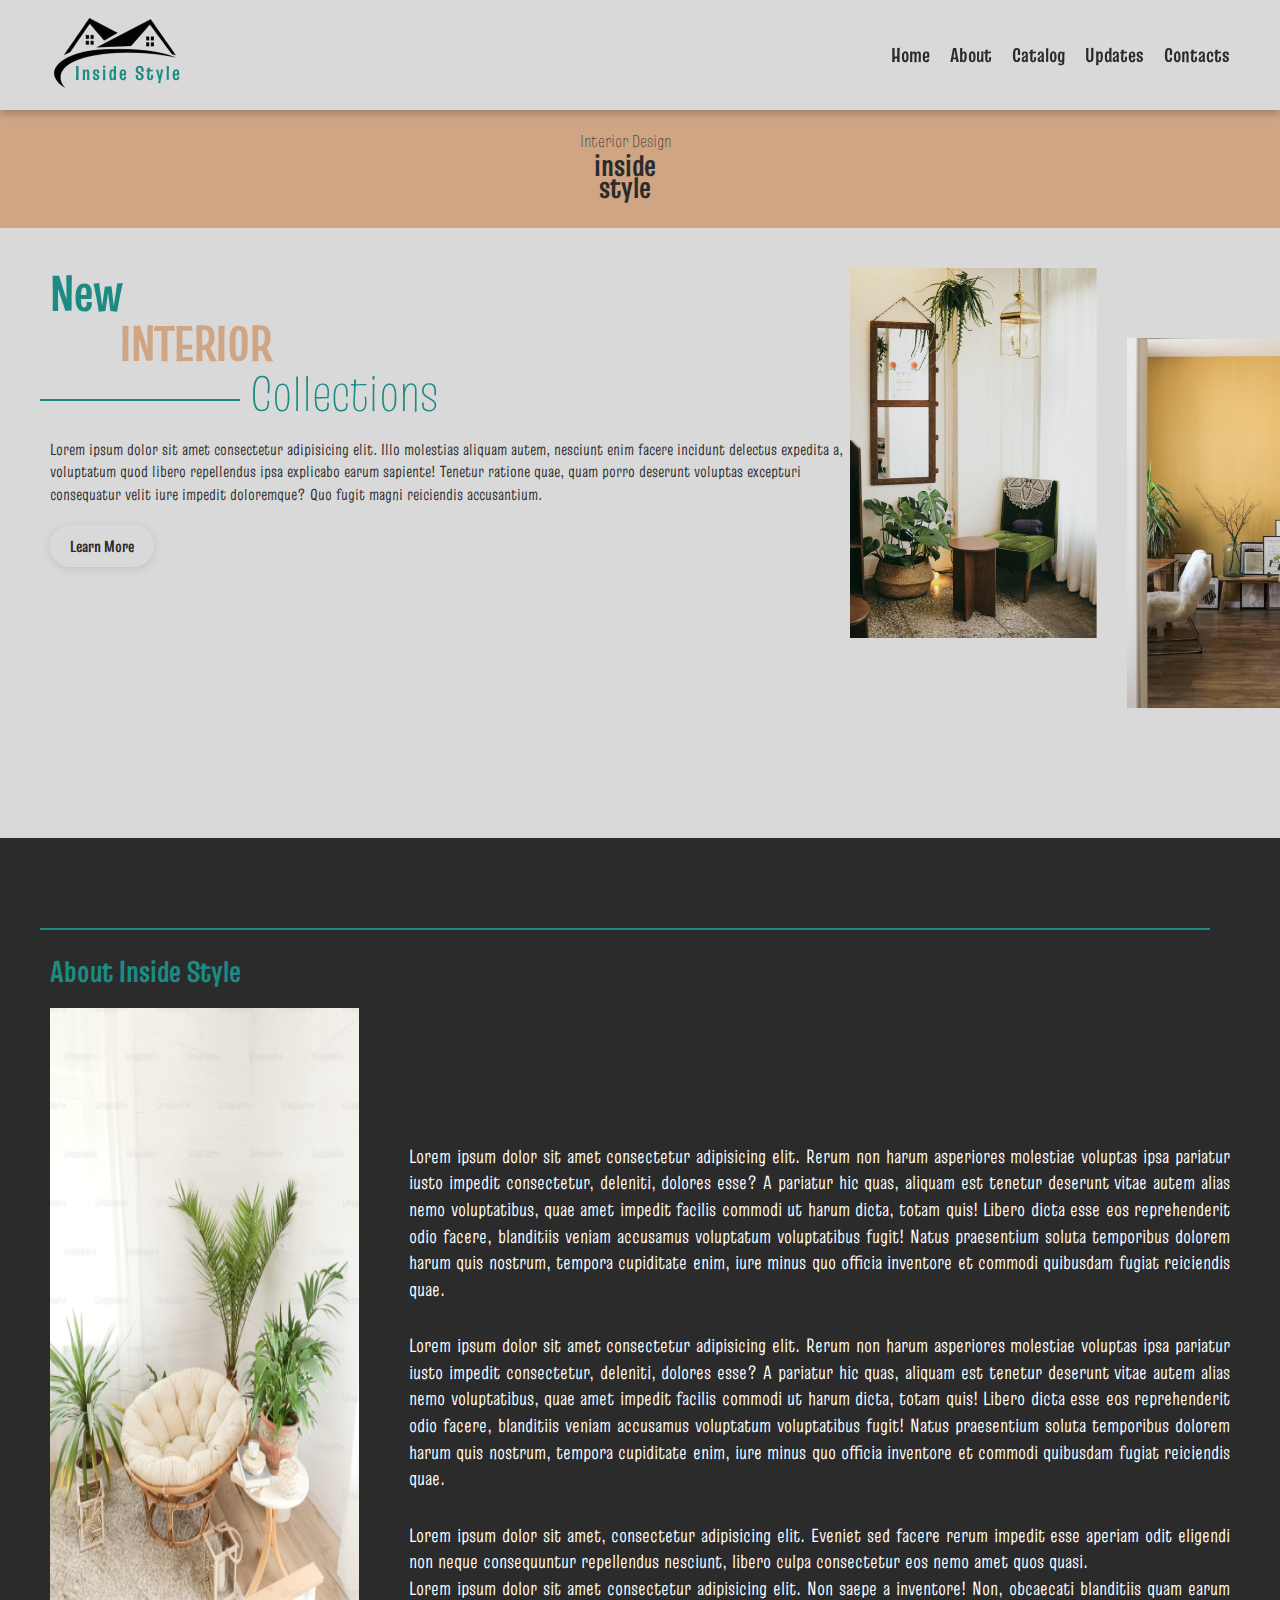
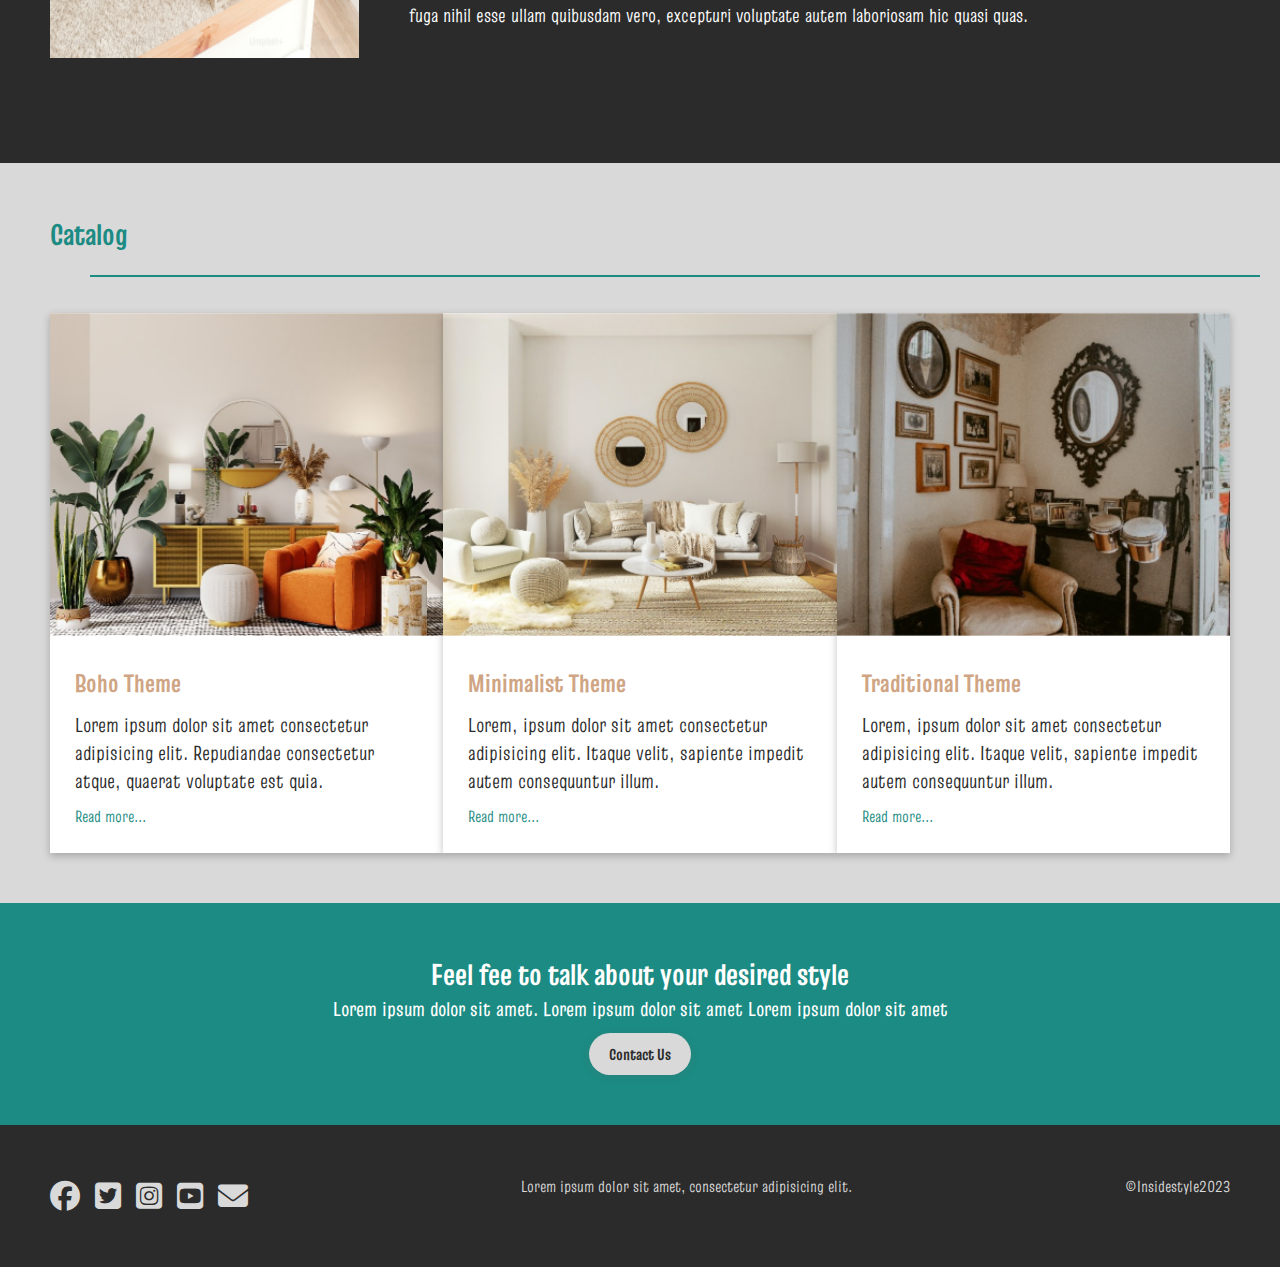
<file: index.html>
<!DOCTYPE html>
<html lang="en">
  <head>
    <meta charset="UTF-8" />
    <meta name="viewport" content="width=device-width, initial-scale=1.0" />
    <title>Inside Style</title>
    <link rel="shortcut icon" href="./img/LOGO.png" />
    <link rel="stylesheet" href="./style.css" />
    <link
      rel="stylesheet"
      href="https://cdnjs.cloudflare.com/ajax/libs/font-awesome/6.5.1/css/all.min.css"
    />
  </head>
  <body>
    <!-- <h1>test</h1> -->

   <!-- header start -->
   <header class="header">
    <div class="container">
      <div class="header__wrapper">
        <img src="./img/LOGO.png" alt="" />
        <nav>
          <ul class="header__nav">
            <li><a href="index.html">Home</a></li>
            <li><a href="aboutUs.html">About</a></li>
            <li><a href="catalog.html">Catalog</a></li>
            <li><a href="updates.html">Updates</a></li>
            <li><a href="contactUs.html">Contacts</a></li>
          </ul>
        </nav>
        <div class="toggle__menu">
          <span></span>
          <span></span>
          <span></span>
        </div>
      </div>
    </div>
  </header>
  <!-- header end -->


    <!-- top start -->
    <section class="top">
      <div class="container">
        <div class="top__wrapper">
          <span>Interior Design</span>
          <h4>
            inside <br />
            style
          </h4>
        </div>
      </div>
    </section>
    <!-- top end -->

    <!-- banner start -->
    <section class="banner">
      <div class="container">
        <div class="banner__wrapper">
          <div class="banner__left">
            <ul>
              <li><span>New</span></li>
              <li><span>INTERIOR</span></li>
              <li><span>Collections</span></li>
            </ul>
            <p>
              Lorem ipsum dolor sit amet consectetur adipisicing elit. Illo
              molestias aliquam autem, nesciunt enim facere incidunt delectus
              expedita a, voluptatum quod libero repellendus ipsa explicabo
              earum sapiente! Tenetur ratione quae, quam porro deserunt voluptas
              excepturi consequatur velit iure impedit doloremque? Quo fugit
              magni reiciendis accusantium.
            </p>
            <a href="" class="btn bg-semilight">Learn More</a>
          </div>
          <div class="banner__right">
            <img src="./img/banner-1.png" alt="" />
            <img src="./img/banner-2.png" alt="" />
          </div>
        </div>
      </div>
    </section>
    <!-- banner end -->

    <!-- about start -->

    <section class="about">
      <div class="container">
        <div class="about__title"><h2>About Inside Style</h2></div>
        <div class="about__wrapper">
          <div class="about__left"><img src="./img/about-2.png" alt="" /></div>
          <div class="about__right">
            <p>
              Lorem ipsum dolor sit amet consectetur adipisicing elit. Rerum non
              harum asperiores molestiae voluptas ipsa pariatur iusto impedit
              consectetur, deleniti, dolores esse? A pariatur hic quas, aliquam
              est tenetur deserunt vitae autem alias nemo voluptatibus, quae
              amet impedit facilis commodi ut harum dicta, totam quis! Libero
              dicta esse eos reprehenderit odio facere, blanditiis veniam
              accusamus voluptatum voluptatibus fugit! Natus praesentium soluta
              temporibus dolorem harum quis nostrum, tempora cupiditate enim,
              iure minus quo officia inventore et commodi quibusdam fugiat
              reiciendis quae.
            </p>
            <p>
              Lorem ipsum dolor sit amet consectetur adipisicing elit. Rerum non
              harum asperiores molestiae voluptas ipsa pariatur iusto impedit
              consectetur, deleniti, dolores esse? A pariatur hic quas, aliquam
              est tenetur deserunt vitae autem alias nemo voluptatibus, quae
              amet impedit facilis commodi ut harum dicta, totam quis! Libero
              dicta esse eos reprehenderit odio facere, blanditiis veniam
              accusamus voluptatum voluptatibus fugit! Natus praesentium soluta
              temporibus dolorem harum quis nostrum, tempora cupiditate enim,
              iure minus quo officia inventore et commodi quibusdam fugiat
              reiciendis quae.
            </p>
            <p>
              Lorem ipsum dolor sit amet, consectetur adipisicing elit. Eveniet
              sed facere rerum impedit esse aperiam odit eligendi non neque
              consequuntur repellendus nesciunt, libero culpa consectetur eos
              nemo amet quos quasi.
            </p>
            <p>
              Lorem ipsum dolor sit amet consectetur adipisicing elit. Non saepe
              a inventore! Non, obcaecati blanditiis quam earum fuga nihil esse
              ullam quibusdam vero, excepturi voluptate autem laboriosam hic
              quasi quas.
            </p>
          </div>
        </div>
      </div>
    </section>
    <!-- about end -->

    <!-- catalogue start -->
    <section class="catalog">
      <div class="container">
        <div class="catalog__title">
          <h2>Catalog</h2>
        </div>
        <div class="catalog__wrapper">
          <!-- card 1 -->

          <div class="catalog__card">
            <!-- img -->
            <img src="./img/catalog-1.png" alt="" />

            <!-- details -->
            <div class="catalog__details">
              <h4>Boho Theme</h4>
              <p>
                Lorem ipsum dolor sit amet consectetur adipisicing elit.
                Repudiandae consectetur atque, quaerat voluptate est quia.
              </p>
              <a href="" class="btn--nobg">Read more...</a>
            </div>
          </div>

          <!-- card 2 -->
          <div class="catalog__card">
            <!-- img -->
            <img src="./img/catalog-2.png" alt="" />

            <!-- details -->
            <div class="catalog__details">
              <h4>Minimalist Theme</h4>
              <p>
                Lorem, ipsum dolor sit amet consectetur adipisicing elit. Itaque
                velit, sapiente impedit autem consequuntur illum.
              </p>
              <a href=" " class="btn--nobg"> Read more...</a>
            </div>
          </div>

          <!-- card 3 -->
          <div class="catalog__card">
            <!-- img -->
            <img src="./img/catalog-3.png" alt="" />

            <!-- details -->
            <div class="catalog__details">
              <h4>Traditional Theme</h4>
              <p>
                Lorem, ipsum dolor sit amet consectetur adipisicing elit. Itaque
                velit, sapiente impedit autem consequuntur illum.
              </p>
              <a href="" class="btn--nobg">Read more...</a>
            </div>
          </div>
        </div>
      </div>
    </section>
    <!-- catalogue end -->

    <!-- CTA start-->
    <section class="cta">
      <div class="container">
        <div class="cta__wrapper">
          <div class="cta__details1">
            <h4>Feel fee to talk about your desired style</h4>
          </div>
          <div class="cta__details2">
            <h6>
              Lorem ipsum dolor sit amet. Lorem ipsum dolor sit amet Lorem ipsum
              dolor sit amet
            </h6>
          </div>
          <a href="" class="btn bg-semilight"> Contact Us</a>
        </div>
      </div>
    </section>
    <!-- CTA end-->

    <footer>
      <div class="container">
        <div class="footer__wrapper">
          <div class="footer__icons">
            <ul>
              <li>
                <a href=""><i class="fa-brands fa-facebook"></i></a>
              </li>
            </ul>
            <ul>
              <li>
                <a href=""><i class="fa-brands fa-square-twitter"></i></a>
              </li>
            </ul>
            <ul>
              <li>
                <a href=""><i class="fa-brands fa-square-instagram"></i></a>
              </li>
            </ul>
            <ul>
              <li>
                <a href=""> <i class="fa-brands fa-square-youtube"></i></a>
              </li>
            </ul>
            <ul>
              <li>
                <a href=""><i class="fa-solid fa-envelope"></i></a>
              </li>
            </ul>
          </div>
          <div class="footer__address">
            <h6>Lorem ipsum dolor sit amet, consectetur adipisicing elit.</h6>
          </div>
          <div class="footer__copyright"><h6>©Insidestyle2023</h6></div>
        </div>
      </div>
    </footer>

    <script src="./script.js"></script>
  </body>
</html>
</file>
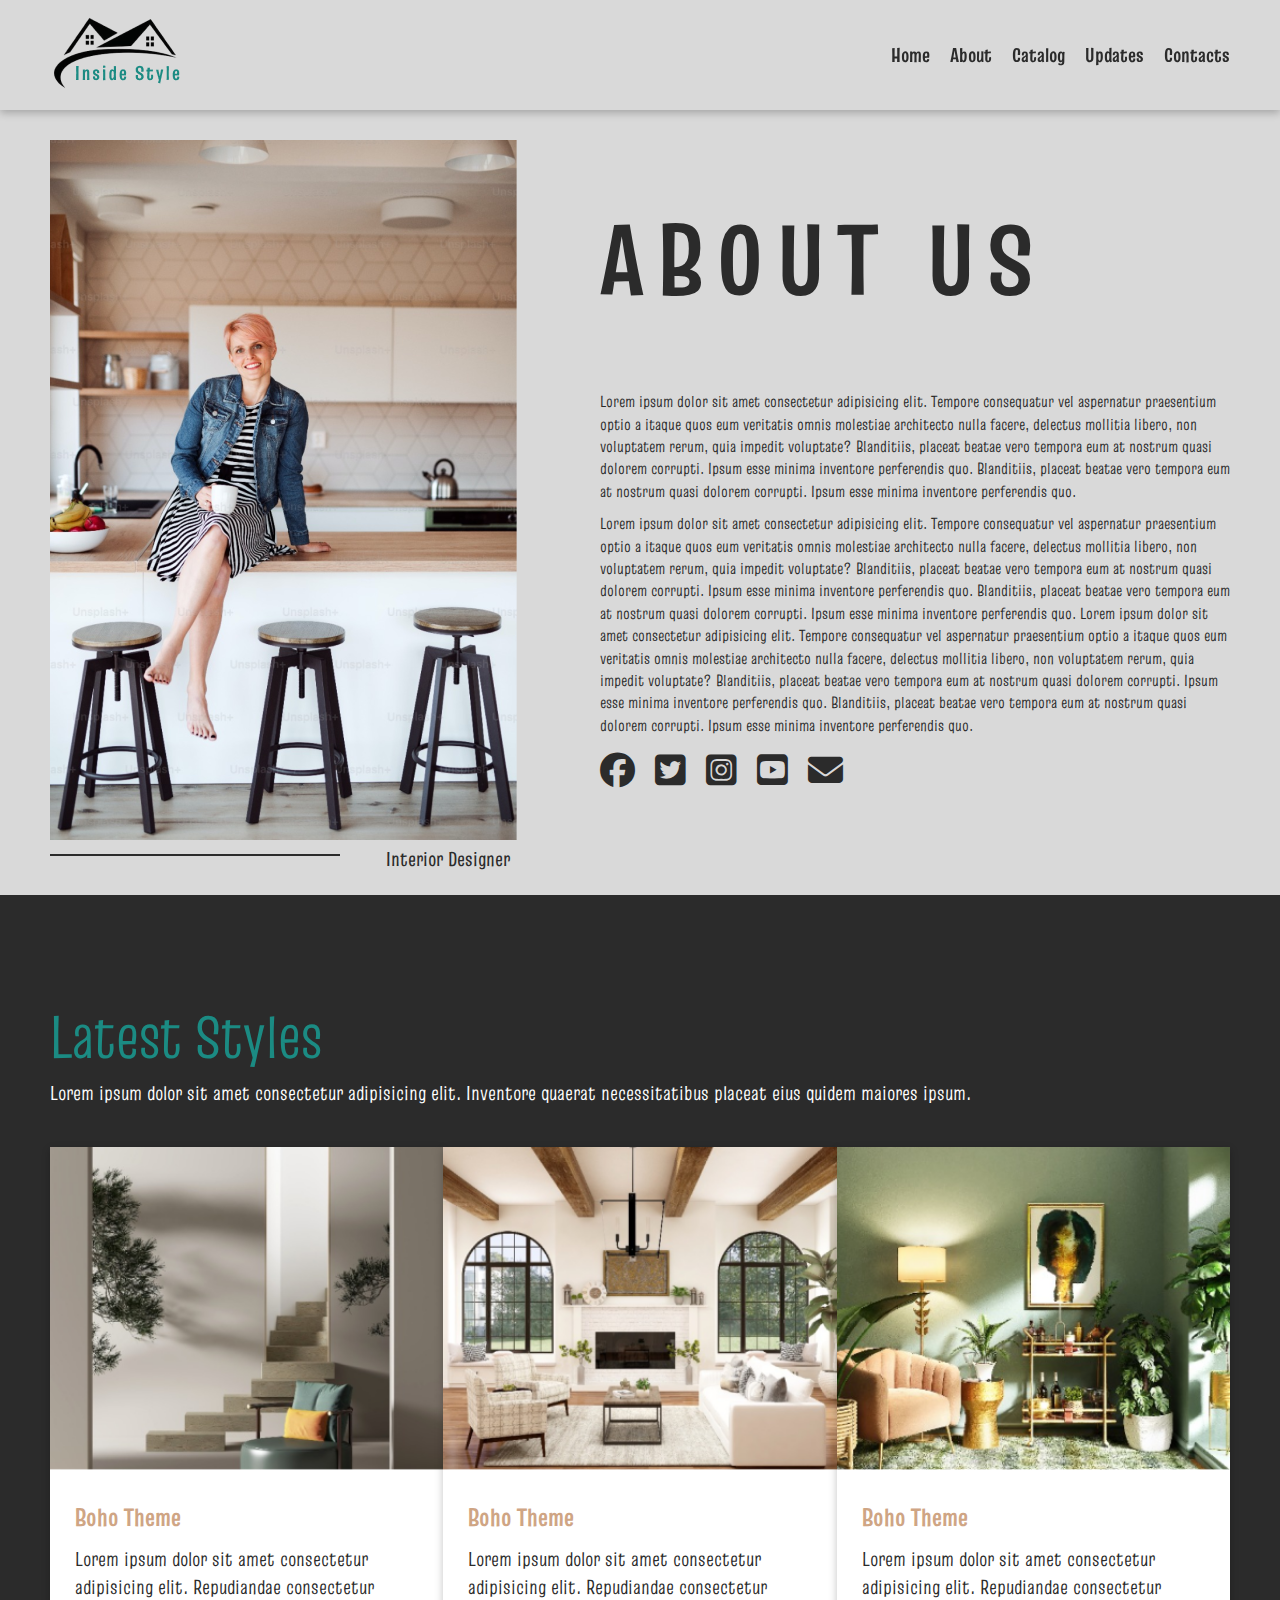
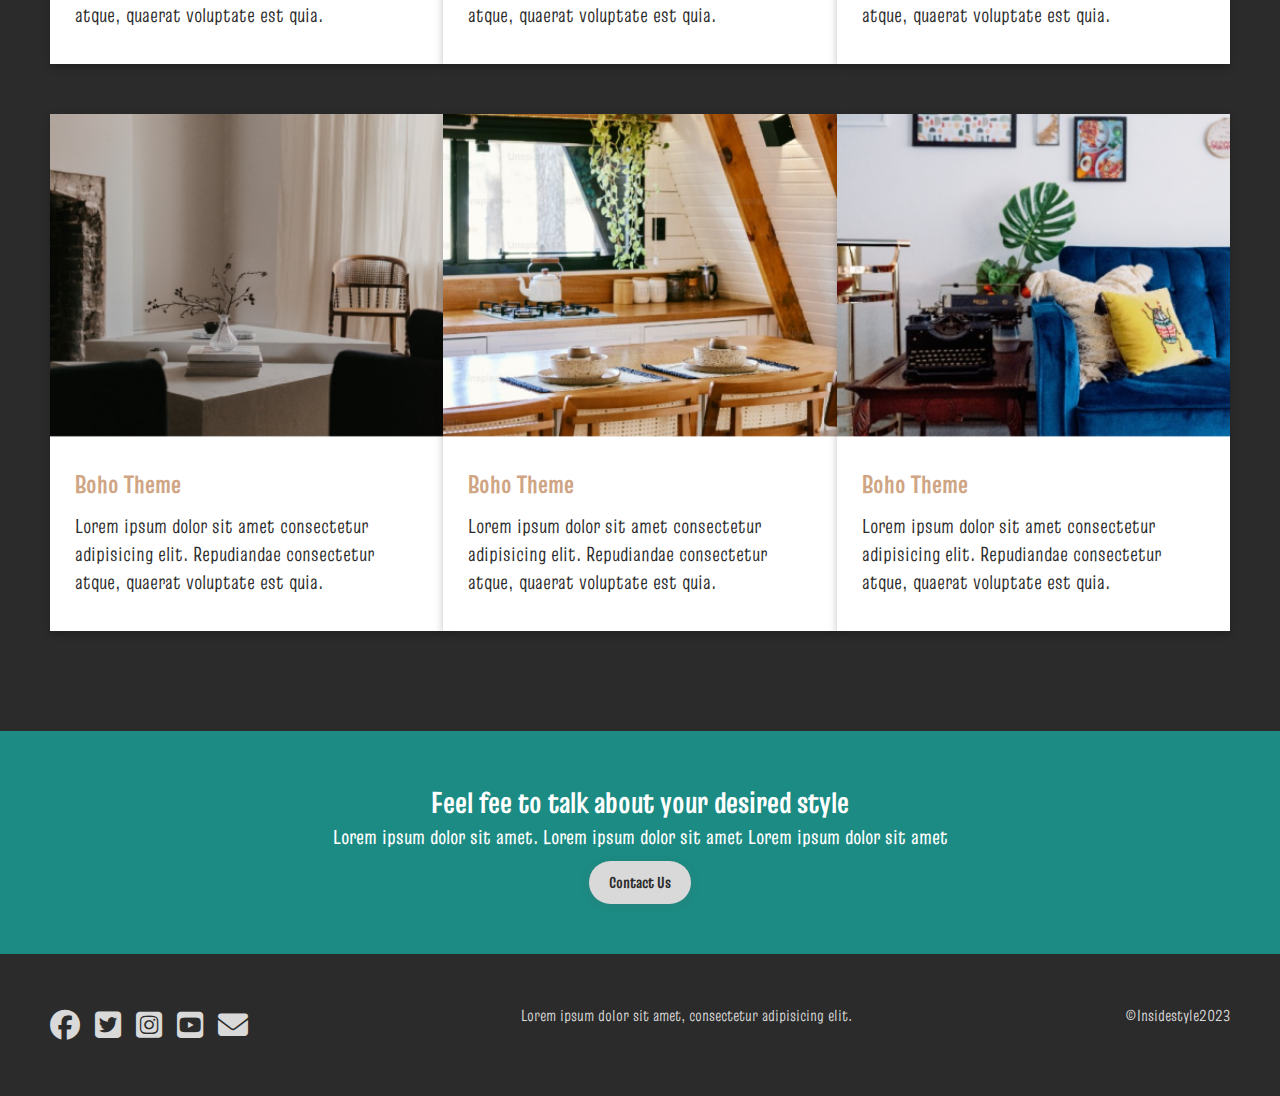
<file: aboutUs.html>
<!DOCTYPE html>
<html lang="en">
  <head>
    <meta charset="UTF-8" />
    <meta name="viewport" content="width=device-width, initial-scale=1.0" />
    <title>About Us</title>
    <link rel="shortcut icon" href="./img/LOGO.png" />
    <link rel="stylesheet" href="./style.css" />
    <link
      rel="stylesheet"
      href="https://cdnjs.cloudflare.com/ajax/libs/font-awesome/6.5.1/css/all.min.css"
    />
  </head>
  <body>
   <!-- header start -->
   <header class="header">
    <div class="container">
      <div class="header__wrapper">
        <img src="./img/LOGO.png" alt="" />
        <nav>
          <ul class="header__nav">
            <li><a href="index.html">Home</a></li>
            <li><a href="aboutUs.html">About</a></li>
            <li><a href="catalog.html">Catalog</a></li>
            <li><a href="updates.html">Updates</a></li>
            <li><a href="contactUs.html">Contacts</a></li>
          </ul>
        </nav>
        <div class="toggle__menu">
          <span></span>
          <span></span>
          <span></span>
        </div>
      </div>
    </div>
  </header>
  <!-- header end -->


    <section class="aboutUs">
      <div class="container">
        <div class="aboutUs__wrapper">
          <div class="aboutUs__left">
            <img src="./img/about.png" alt="" />
            <h5>Interior Designer</h5>
          </div>
          <div class="aboutUs__right">
            <h1>About Us</h1>
            <p>
              Lorem ipsum dolor sit amet consectetur adipisicing elit. Tempore
              consequatur vel aspernatur praesentium optio a itaque quos eum
              veritatis omnis molestiae architecto nulla facere, delectus
              mollitia libero, non voluptatem rerum, quia impedit voluptate?
              Blanditiis, placeat beatae vero tempora eum at nostrum quasi
              dolorem corrupti. Ipsum esse minima inventore perferendis quo.
              Blanditiis, placeat beatae vero tempora eum at nostrum quasi
              dolorem corrupti. Ipsum esse minima inventore perferendis quo.
            </p>
            <p>
              Lorem ipsum dolor sit amet consectetur adipisicing elit. Tempore
              consequatur vel aspernatur praesentium optio a itaque quos eum
              veritatis omnis molestiae architecto nulla facere, delectus
              mollitia libero, non voluptatem rerum, quia impedit voluptate?
              Blanditiis, placeat beatae vero tempora eum at nostrum quasi
              dolorem corrupti. Ipsum esse minima inventore perferendis quo.
              Blanditiis, placeat beatae vero tempora eum at nostrum quasi
              dolorem corrupti. Ipsum esse minima inventore perferendis quo.
              Lorem ipsum dolor sit amet consectetur adipisicing elit. Tempore
              consequatur vel aspernatur praesentium optio a itaque quos eum
              veritatis omnis molestiae architecto nulla facere, delectus
              mollitia libero, non voluptatem rerum, quia impedit voluptate?
              Blanditiis, placeat beatae vero tempora eum at nostrum quasi
              dolorem corrupti. Ipsum esse minima inventore perferendis quo.
              Blanditiis, placeat beatae vero tempora eum at nostrum quasi
              dolorem corrupti. Ipsum esse minima inventore perferendis quo.
            </p>

            <div class="social__icons">
              <ul>
                <li>
                  <a href=""><i class="fa-brands fa-facebook"></i></a>
                </li>
              </ul>
              <ul>
                <li>
                  <a href=""><i class="fa-brands fa-square-twitter"></i></a>
                </li>
              </ul>
              <ul>
                <li>
                  <a href=""><i class="fa-brands fa-square-instagram"></i></a>
                </li>
              </ul>
              <ul>
                <li>
                  <a href=""> <i class="fa-brands fa-square-youtube"></i></a>
                </li>
              </ul>
              <ul>
                <li>
                  <a href=""><i class="fa-solid fa-envelope"></i></a>
                </li>
              </ul>
            </div>
          </div>
        </div>
      </div>
    </section>

    <!-- lateststyle start -->

    <section class="latestStyle">
      <div class="container">
        <div class="latestStyle__title">
          <h2>Latest Styles</h2>

          <p>
            Lorem ipsum dolor sit amet consectetur adipisicing elit. Inventore
            quaerat necessitatibus placeat eius quidem maiores ipsum.
          </p>
        </div>
        <div class="latestStyle__wrapper">
          <!-- card 1 -->
          <div class="latestStyle__card">
            <!-- img -->
            <img src="./img/latest-1.png" alt="" />

            <!-- details -->
            <div class="latestStyle__details">
              <h4>Boho Theme</h4>
              <p>
                Lorem ipsum dolor sit amet consectetur adipisicing elit.
                Repudiandae consectetur atque, quaerat voluptate est quia.
              </p>
            </div>
          </div>

          <!-- card 2 -->
          <div class="latestStyle__card">
            <!-- img -->
            <img src="./img/latest-2.png" alt="" />

            <!-- details -->
            <div class="latestStyle__details">
              <h4>Boho Theme</h4>
              <p>
                Lorem ipsum dolor sit amet consectetur adipisicing elit.
                Repudiandae consectetur atque, quaerat voluptate est quia.
              </p>
            </div>
          </div>

          <!-- card 3 -->
          <div class="latestStyle__card">
            <!-- img -->
            <img src="./img/latest-3.png" alt="" />

            <!-- details -->
            <div class="latestStyle__details">
              <h4>Boho Theme</h4>
              <p>
                Lorem ipsum dolor sit amet consectetur adipisicing elit.
                Repudiandae consectetur atque, quaerat voluptate est quia.
              </p>
            </div>
          </div>

          <!-- card 4 -->
          <div class="latestStyle__card">
            <!-- img -->
            <img src="./img/latest-4.png" alt="" />

            <!-- details -->
            <div class="latestStyle__details">
              <h4>Boho Theme</h4>
              <p>
                Lorem ipsum dolor sit amet consectetur adipisicing elit.
                Repudiandae consectetur atque, quaerat voluptate est quia.
              </p>
            </div>
          </div>

          <!-- card 5 -->
          <div class="latestStyle__card">
            <!-- img -->
            <img src="./img/latest-5.png" alt="" />

            <!-- details -->
            <div class="latestStyle__details">
              <h4>Boho Theme</h4>
              <p>
                Lorem ipsum dolor sit amet consectetur adipisicing elit.
                Repudiandae consectetur atque, quaerat voluptate est quia.
              </p>
            </div>
          </div>

          <!-- card 6 -->
          <div class="latestStyle__card">
            <!-- img -->
            <img src="./img/latest-6.png" alt="" />

            <!-- details -->
            <div class="latestStyle__details">
              <h4>Boho Theme</h4>
              <p>
                Lorem ipsum dolor sit amet consectetur adipisicing elit.
                Repudiandae consectetur atque, quaerat voluptate est quia.
              </p>
            </div>
          </div>
        </div>
      </div>
    </section>
    <!-- lateststyle end -->

    <!-- CTA start-->
    <section class="cta">
      <div class="container">
        <div class="cta__wrapper">
          <div class="cta__details1">
            <h4>Feel fee to talk about your desired style</h4>
          </div>
          <div class="cta__details2">
            <h6>
              Lorem ipsum dolor sit amet. Lorem ipsum dolor sit amet Lorem ipsum
              dolor sit amet
            </h6>
          </div>
          <a href="" class="btn bg-semilight"> Contact Us</a>
        </div>
      </div>
    </section>
    <!-- CTA end-->

    <!-- footer start-->
    <footer>
      <div class="container">
        <div class="footer__wrapper">
          <div class="footer__icons">
            <ul>
              <li>
                <a href=""><i class="fa-brands fa-facebook"></i></a>
              </li>
            </ul>
            <ul>
              <li>
                <a href=""><i class="fa-brands fa-square-twitter"></i></a>
              </li>
            </ul>
            <ul>
              <li>
                <a href=""><i class="fa-brands fa-square-instagram"></i></a>
              </li>
            </ul>
            <ul>
              <li>
                <a href=""> <i class="fa-brands fa-square-youtube"></i></a>
              </li>
            </ul>
            <ul>
              <li>
                <a href=""><i class="fa-solid fa-envelope"></i></a>
              </li>
            </ul>
          </div>
          <div class="footer__address">
            <h6>Lorem ipsum dolor sit amet, consectetur adipisicing elit.</h6>
          </div>
          <div class="footer__copyright"><h6>©Insidestyle2023</h6></div>
        </div>
      </div>
    </footer>
    <!-- footer end-->
    <script src="./script.js"></script>
  </body>
</html>
</file>
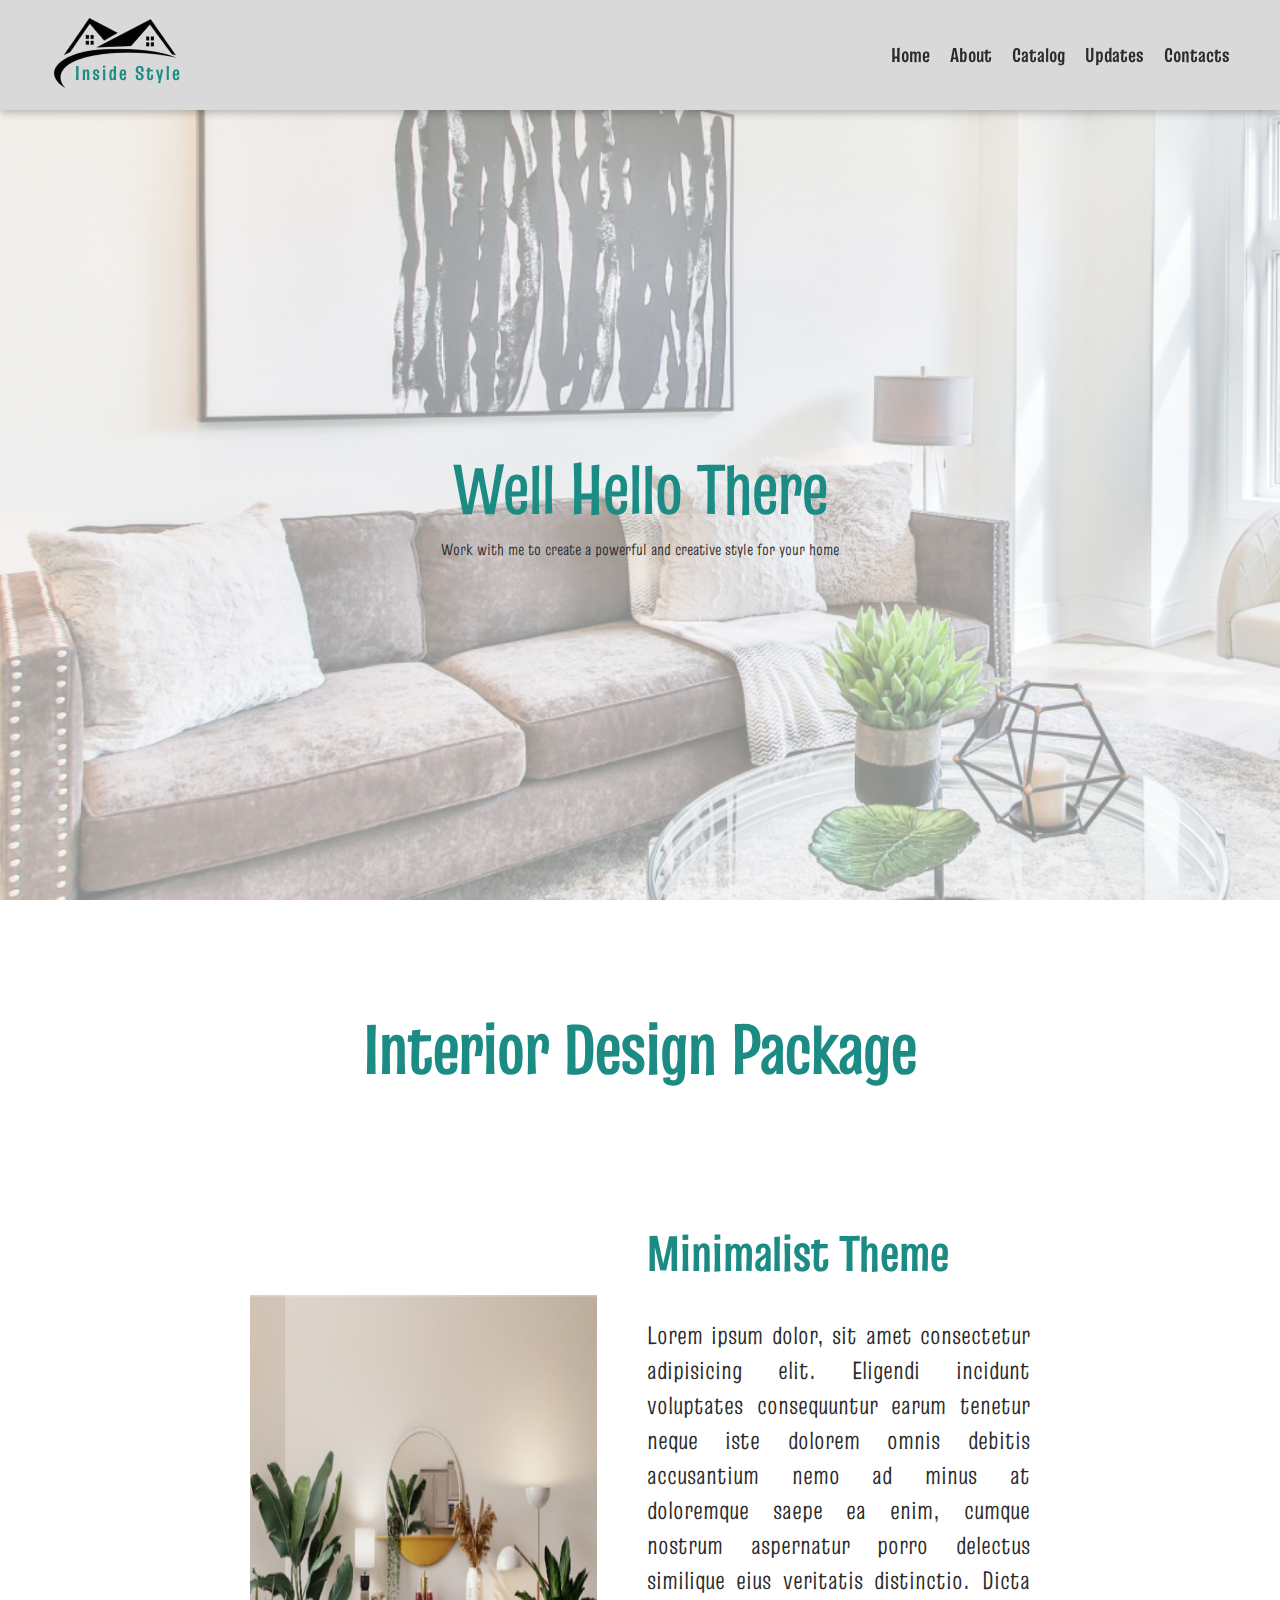
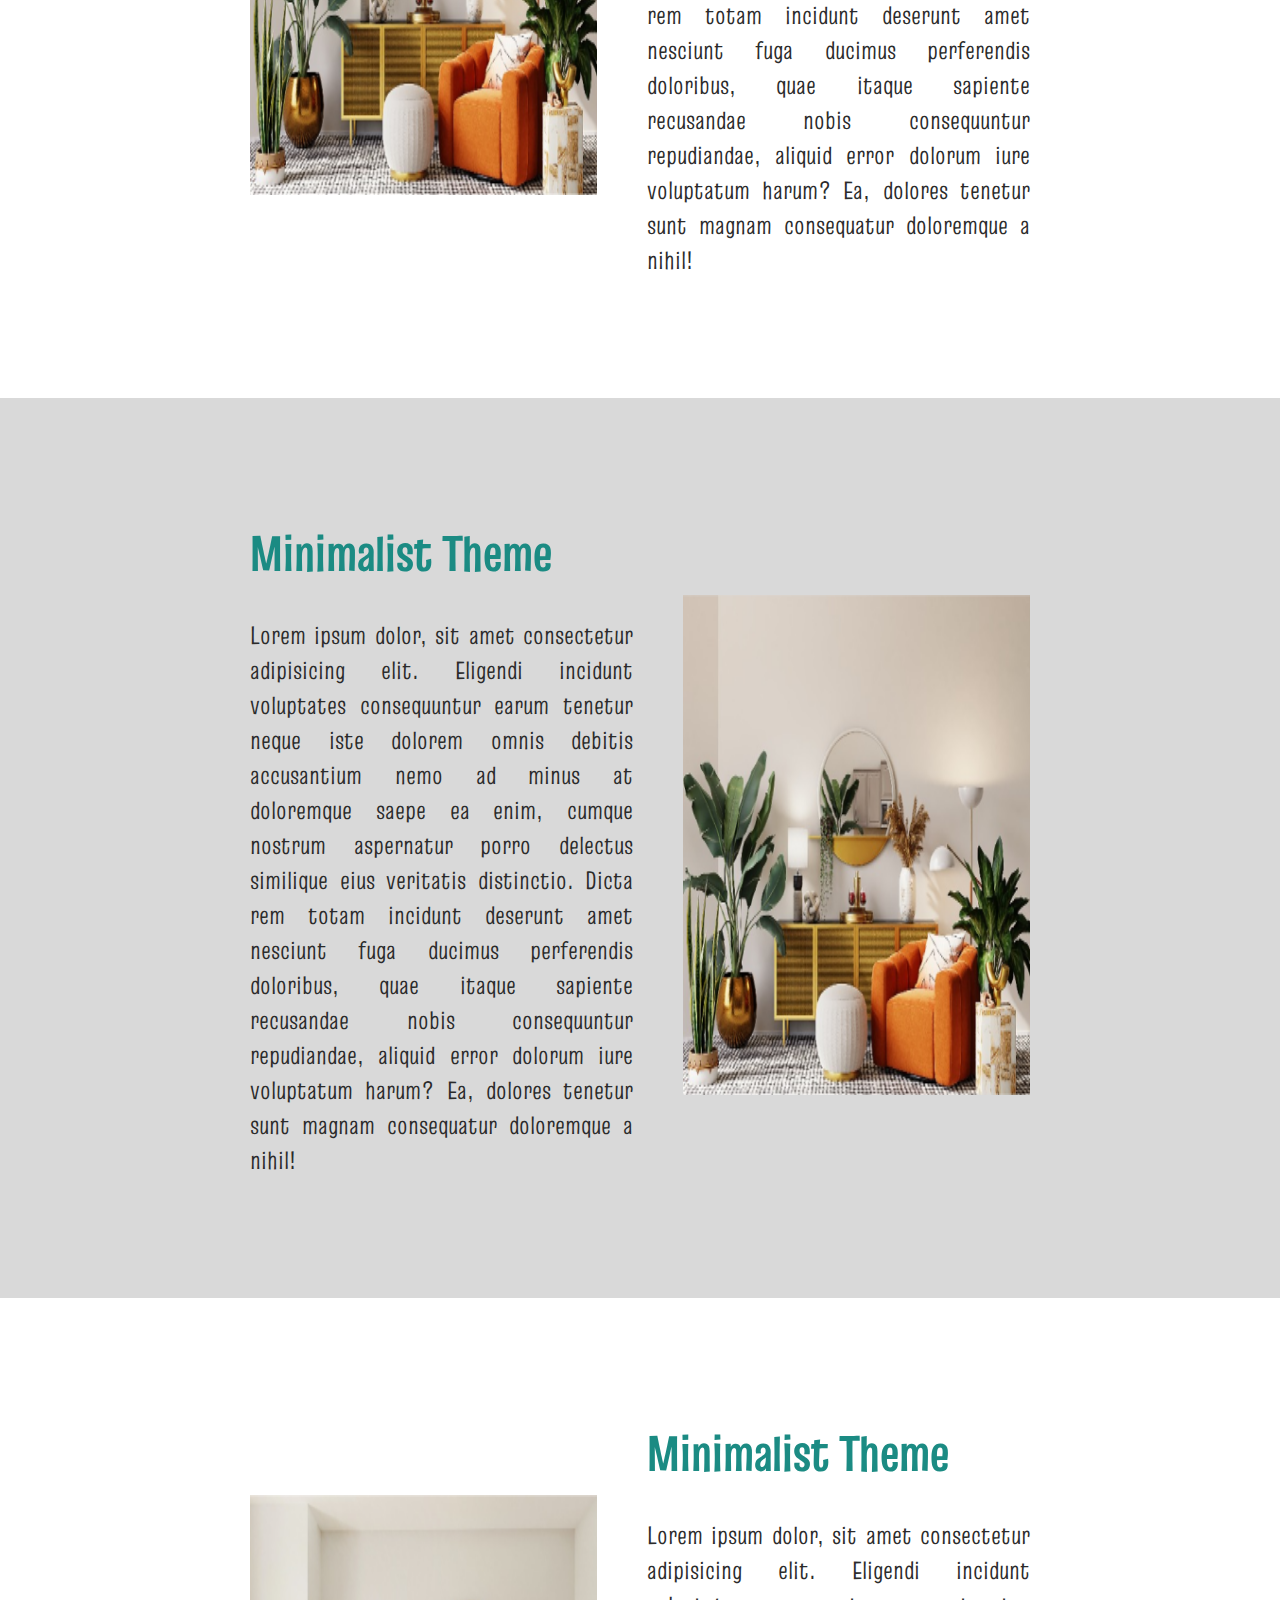
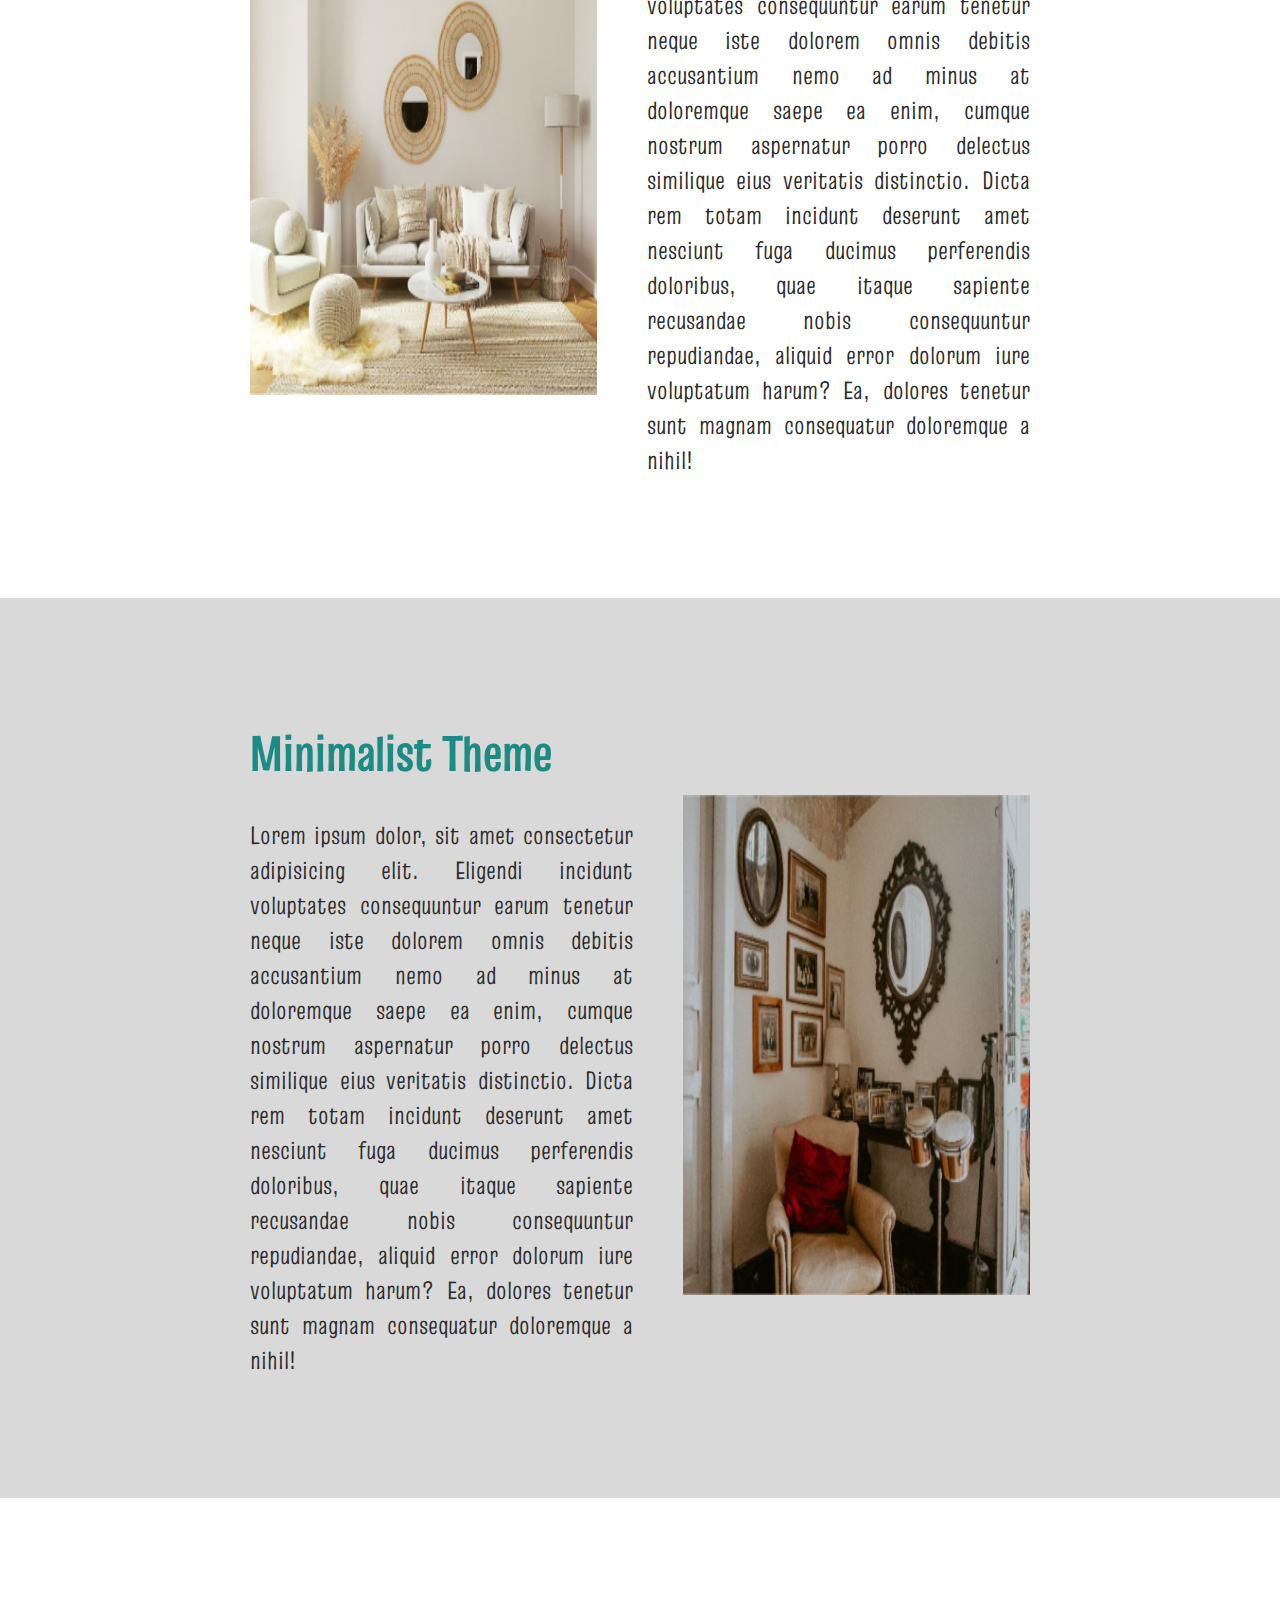
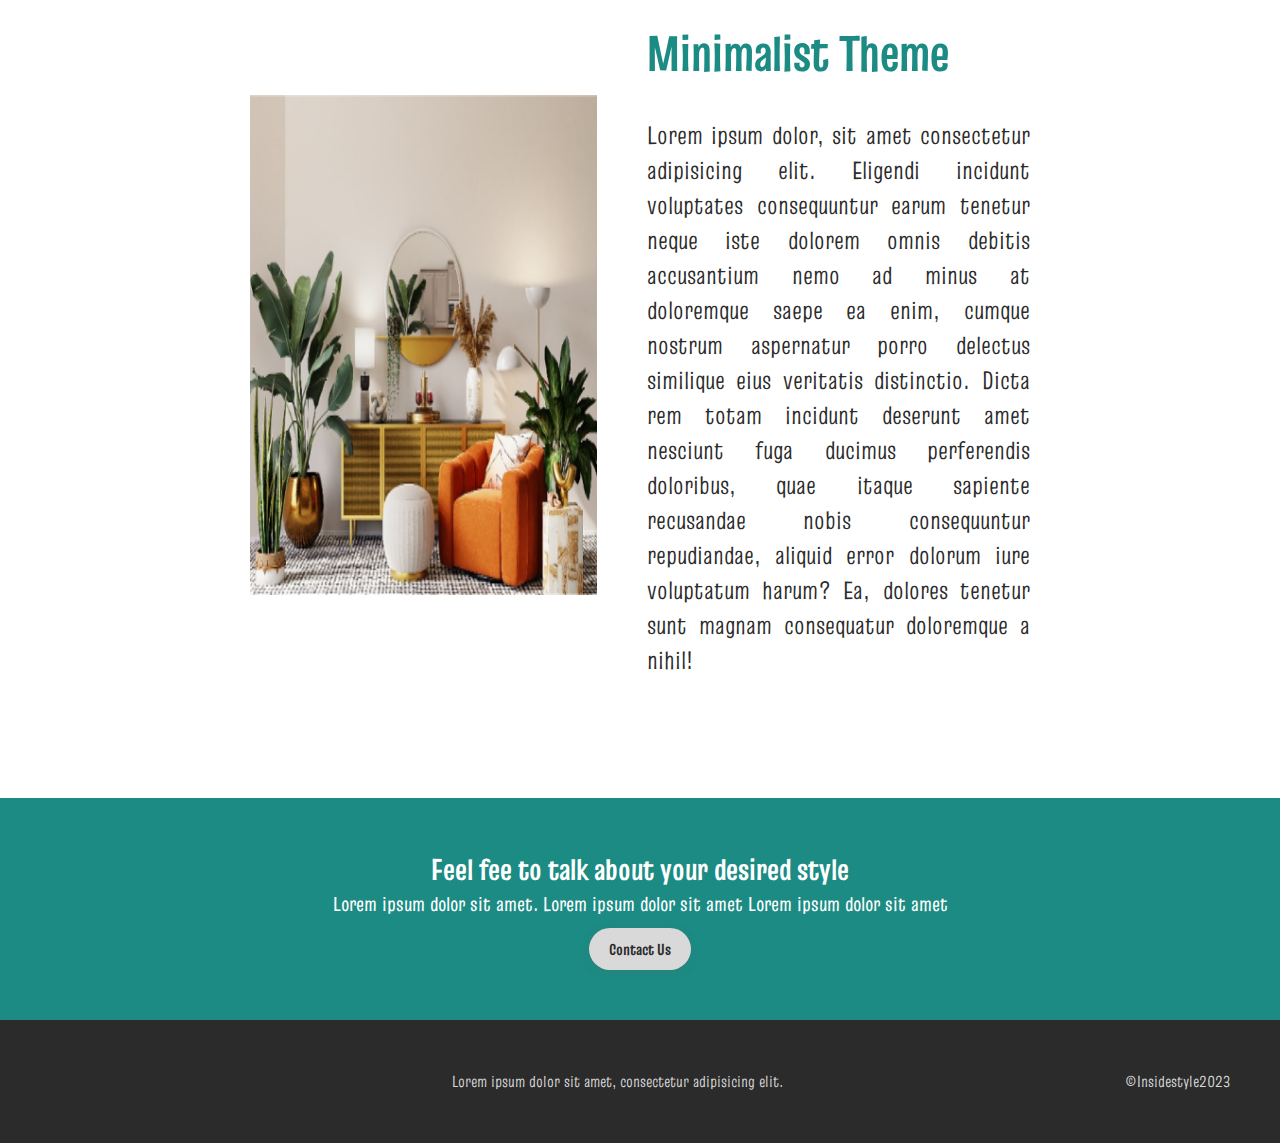
<file: catalog.html>
<!DOCTYPE html>
<html lang="en">
  <head>
    <meta charset="UTF-8" />
    <meta name="viewport" content="width=device-width, initial-scale=1.0" />
    <title>Catalog</title>

    <link rel="stylesheet" href="./style.css" />
  </head>
  <body>
   <!-- header start -->
   <header class="header">
    <div class="container">
      <div class="header__wrapper">
        <img src="./img/LOGO.png" alt="" />
        <nav>
          <ul class="header__nav">
            <li><a href="index.html">Home</a></li>
            <li><a href="aboutUs.html">About</a></li>
            <li><a href="catalog.html">Catalog</a></li>
            <li><a href="updates.html">Updates</a></li>
            <li><a href="contactUs.html">Contacts</a></li>
          </ul>
        </nav>
        <div class="toggle__menu">
          <span></span>
          <span></span>
          <span></span>
        </div>
      </div>
    </div>
  </header>
  <!-- header end -->


    <section class="bannerCatalog">
      <div class="container">
        <div class="bannerCatalog__Wrapper">
          <div class="bannerCatalog__title">
            <h1>Well Hello There</h1>
            <h3>
              Work with me to create a powerful and creative style for your home
            </h3>
          </div>
        </div>
      </div>
    </section>

    <section class="DesignPackage">
      <div class="DesignPackage__Title">
        <h2>Interior Design Package</h2>
      </div>

      <div class="DesignPackage__wrapper">
        <div class="DesignPackage__image">
          <img src="./img/catalog-1.png" alt="" />
        </div>
        <div class="DesignPackage__text">
          <h4>Minimalist Theme</h4>
          <p>
            Lorem ipsum dolor, sit amet consectetur adipisicing elit. Eligendi
            incidunt voluptates consequuntur earum tenetur neque iste dolorem
            omnis debitis accusantium nemo ad minus at doloremque saepe ea enim,
            cumque nostrum aspernatur porro delectus similique eius veritatis
            distinctio. Dicta rem totam incidunt deserunt amet nesciunt fuga
            ducimus perferendis doloribus, quae itaque sapiente recusandae nobis
            consequuntur repudiandae, aliquid error dolorum iure voluptatum
            harum? Ea, dolores tenetur sunt magnam consequatur doloremque a
            nihil!
          </p>
        </div>
      </div>

      <div class="DesignPackage__wrapper">
        <div class="DesignPackage__image">
          <img src="./img/catalog-1.png" alt="" />
        </div>
        <div class="DesignPackage__text">
          <h4>Minimalist Theme</h4>
          <p>
            Lorem ipsum dolor, sit amet consectetur adipisicing elit. Eligendi
            incidunt voluptates consequuntur earum tenetur neque iste dolorem
            omnis debitis accusantium nemo ad minus at doloremque saepe ea enim,
            cumque nostrum aspernatur porro delectus similique eius veritatis
            distinctio. Dicta rem totam incidunt deserunt amet nesciunt fuga
            ducimus perferendis doloribus, quae itaque sapiente recusandae nobis
            consequuntur repudiandae, aliquid error dolorum iure voluptatum
            harum? Ea, dolores tenetur sunt magnam consequatur doloremque a
            nihil!
          </p>
        </div>
      </div>

      <div class="DesignPackage__wrapper">
        <div class="DesignPackage__image">
          <img src="./img/catalog-2.png" alt="" />
        </div>
        <div class="DesignPackage__text">
          <h4>Minimalist Theme</h4>
          <p>
            Lorem ipsum dolor, sit amet consectetur adipisicing elit. Eligendi
            incidunt voluptates consequuntur earum tenetur neque iste dolorem
            omnis debitis accusantium nemo ad minus at doloremque saepe ea enim,
            cumque nostrum aspernatur porro delectus similique eius veritatis
            distinctio. Dicta rem totam incidunt deserunt amet nesciunt fuga
            ducimus perferendis doloribus, quae itaque sapiente recusandae nobis
            consequuntur repudiandae, aliquid error dolorum iure voluptatum
            harum? Ea, dolores tenetur sunt magnam consequatur doloremque a
            nihil!
          </p>
        </div>
      </div>

      <div class="DesignPackage__wrapper">
        <div class="DesignPackage__image">
          <img src="./img/catalog-3.png" alt="" />
        </div>
        <div class="DesignPackage__text">
          <h4>Minimalist Theme</h4>
          <p>
            Lorem ipsum dolor, sit amet consectetur adipisicing elit. Eligendi
            incidunt voluptates consequuntur earum tenetur neque iste dolorem
            omnis debitis accusantium nemo ad minus at doloremque saepe ea enim,
            cumque nostrum aspernatur porro delectus similique eius veritatis
            distinctio. Dicta rem totam incidunt deserunt amet nesciunt fuga
            ducimus perferendis doloribus, quae itaque sapiente recusandae nobis
            consequuntur repudiandae, aliquid error dolorum iure voluptatum
            harum? Ea, dolores tenetur sunt magnam consequatur doloremque a
            nihil!
          </p>
        </div>
      </div>
      <div class="DesignPackage__wrapper">
        <div class="DesignPackage__image">
          <img src="./img/catalog-1.png" alt="" />
        </div>
        <div class="DesignPackage__text">
          <h4>Minimalist Theme</h4>
          <p>
            Lorem ipsum dolor, sit amet consectetur adipisicing elit. Eligendi
            incidunt voluptates consequuntur earum tenetur neque iste dolorem
            omnis debitis accusantium nemo ad minus at doloremque saepe ea enim,
            cumque nostrum aspernatur porro delectus similique eius veritatis
            distinctio. Dicta rem totam incidunt deserunt amet nesciunt fuga
            ducimus perferendis doloribus, quae itaque sapiente recusandae nobis
            consequuntur repudiandae, aliquid error dolorum iure voluptatum
            harum? Ea, dolores tenetur sunt magnam consequatur doloremque a
            nihil!
          </p>
        </div>
      </div>
    </section>

    <!-- CTA start-->
    <section class="cta">
      <div class="container">
        <div class="cta__wrapper">
          <div class="cta__details1">
            <h4>Feel fee to talk about your desired style</h4>
          </div>
          <div class="cta__details2">
            <h6>
              Lorem ipsum dolor sit amet. Lorem ipsum dolor sit amet Lorem ipsum
              dolor sit amet
            </h6>
          </div>
          <a href="" class="btn bg-semilight"> Contact Us</a>
        </div>
      </div>
    </section>
    <!-- CTA end-->

    <!-- footer start-->
    <footer>
      <div class="container">
        <div class="footer__wrapper">
          <div class="footer__icons">
            <ul>
              <li>
                <a href=""><i class="fa-brands fa-facebook"></i></a>
              </li>
            </ul>
            <ul>
              <li>
                <a href=""><i class="fa-brands fa-square-twitter"></i></a>
              </li>
            </ul>
            <ul>
              <li>
                <a href=""><i class="fa-brands fa-square-instagram"></i></a>
              </li>
            </ul>
            <ul>
              <li>
                <a href=""> <i class="fa-brands fa-square-youtube"></i></a>
              </li>
            </ul>
            <ul>
              <li>
                <a href=""><i class="fa-solid fa-envelope"></i></a>
              </li>
            </ul>
          </div>
          <div class="footer__address">
            <h6>Lorem ipsum dolor sit amet, consectetur adipisicing elit.</h6>
          </div>
          <div class="footer__copyright"><h6>©Insidestyle2023</h6></div>
        </div>
      </div>
    </footer>
    <!-- footer end-->

    <script src="./script.js"></script>
  </body>
</html>
</file>
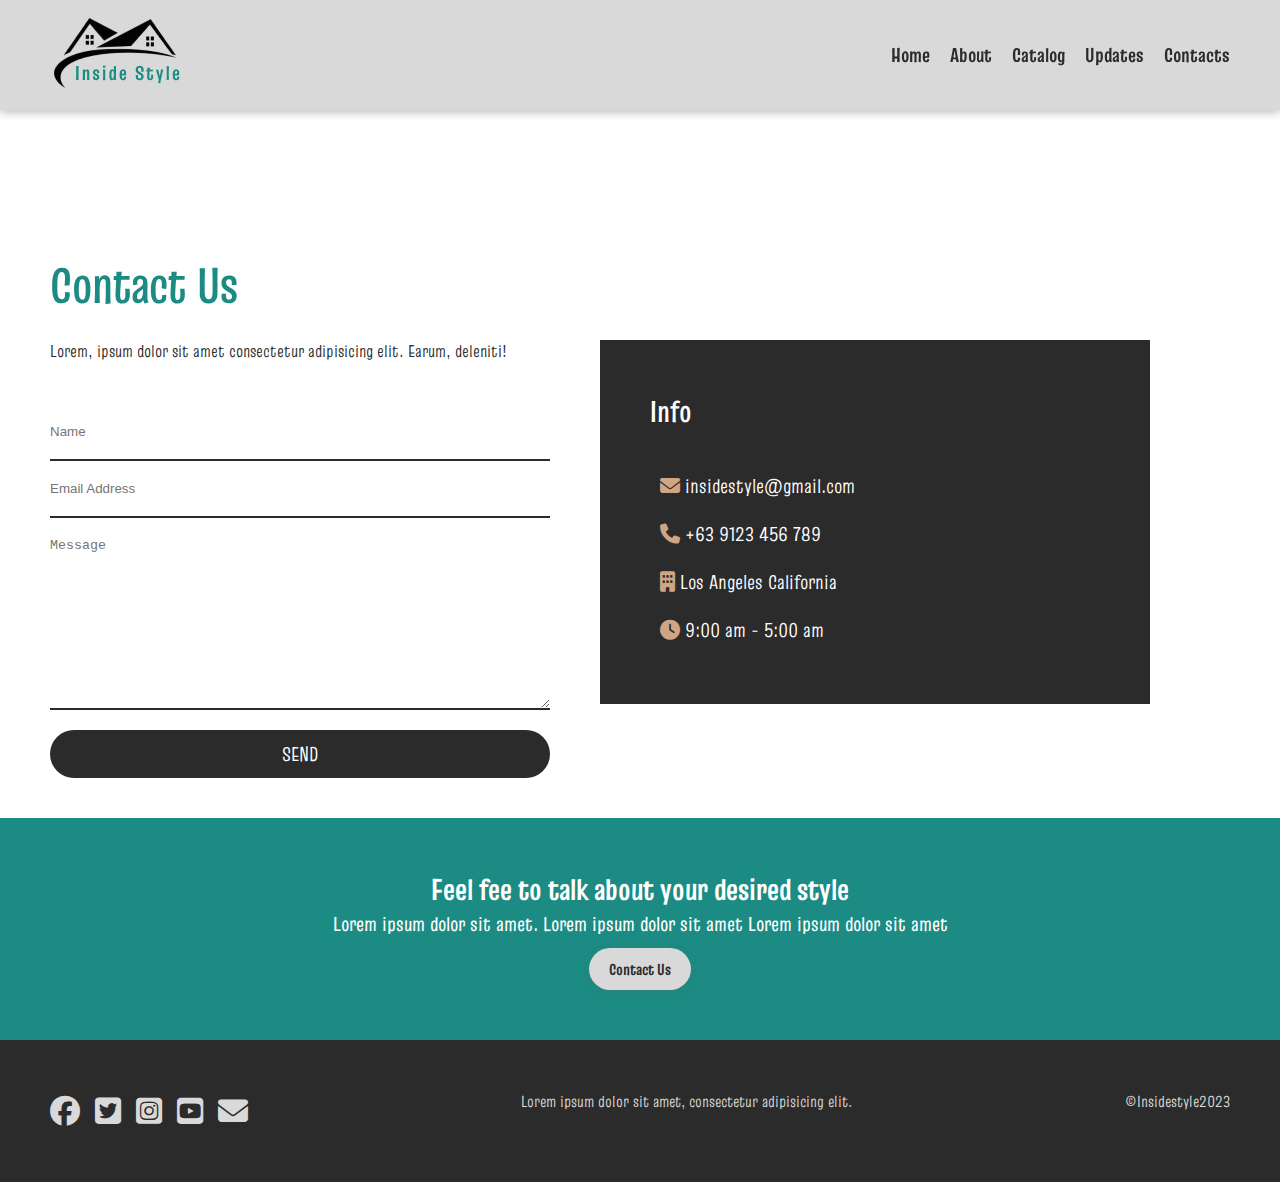
<file: contactUs.html>
<!DOCTYPE html>
<html lang="en">
  <head>
    <meta charset="UTF-8" />
    <meta name="viewport" content="width=device-width, initial-scale=1.0" />
    <title>Contact Us</title>
    <link rel="stylesheet" href="./style.css" />
    <link
      rel="stylesheet"
      href="https://cdnjs.cloudflare.com/ajax/libs/font-awesome/6.5.1/css/all.min.css"
    />
  </head>
  <body>
    <!-- header start -->
    <header class="header">
      <div class="container">
        <div class="header__wrapper">
          <img src="./img/LOGO.png" alt="" />
          <nav>
            <ul class="header__nav">
              <li><a href="index.html">Home</a></li>
              <li><a href="aboutUs.html">About</a></li>
              <li><a href="catalog.html">Catalog</a></li>
              <li><a href="updates.html">Updates</a></li>
              <li><a href="contactUs.html">Contacts</a></li>
            </ul>
          </nav>
          <div class="toggle__menu">
            <span></span>
            <span></span>
            <span></span>
          </div>
        </div>
      </div>
    </header>
    <!-- header end -->

    <section class="ContactUs">
      <div class="container">
        <div class="ContactUs__wrapper">
          <div class="ContactUs__left">
            <h1>Contact Us</h1>
            <p>
              Lorem, ipsum dolor sit amet consectetur adipisicing elit. Earum,
              deleniti!
            </p>
            <form action="">
              <input type="text" placeholder="Name" />
              <input type="email" placeholder="Email Address" />
              <textarea
                name=""
                id=""
                cols="30"
                rows="10"
                placeholder="Message"
              ></textarea>
              <a href="">Send</a>
            </form>
          </div>

          <div class="ContactUs__right">
            <div class="ContactUs__details">
              <h4>Info</h4>
              <span
                ><i class="fa-solid fa-envelope"></i>
                insidestyle@gmail.com</span
              >
              <span><i class="fa-solid fa-phone"></i> +63 9123 456 789</span>
              <span
                ><i class="fa-solid fa-building"></i> Los Angeles
                California</span
              >
              <span><i class="fa-solid fa-clock"></i> 9:00 am - 5:00 am</span>
            </div>
          </div>
        </div>
      </div>
    </section>

    <!-- CTA start-->
    <section class="cta">
      <div class="container">
        <div class="cta__wrapper">
          <div class="cta__details1">
            <h4>Feel fee to talk about your desired style</h4>
          </div>
          <div class="cta__details2">
            <h6>
              Lorem ipsum dolor sit amet. Lorem ipsum dolor sit amet Lorem ipsum
              dolor sit amet
            </h6>
          </div>
          <a href="" class="btn bg-semilight"> Contact Us</a>
        </div>
      </div>
    </section>
    <!-- CTA end-->

    <!-- footer start-->
    <footer>
      <div class="container">
        <div class="footer__wrapper">
          <div class="footer__icons">
            <ul>
              <li>
                <a href=""><i class="fa-brands fa-facebook"></i></a>
              </li>
            </ul>
            <ul>
              <li>
                <a href=""><i class="fa-brands fa-square-twitter"></i></a>
              </li>
            </ul>
            <ul>
              <li>
                <a href=""><i class="fa-brands fa-square-instagram"></i></a>
              </li>
            </ul>
            <ul>
              <li>
                <a href=""> <i class="fa-brands fa-square-youtube"></i></a>
              </li>
            </ul>
            <ul>
              <li>
                <a href=""><i class="fa-solid fa-envelope"></i></a>
              </li>
            </ul>
          </div>
          <div class="footer__address">
            <h6>Lorem ipsum dolor sit amet, consectetur adipisicing elit.</h6>
          </div>
          <div class="footer__copyright"><h6>©Insidestyle2023</h6></div>
        </div>
      </div>
    </footer>
    <!-- footer end-->
    <script src="./script.js"></script>
  </body>
</html>
</file>
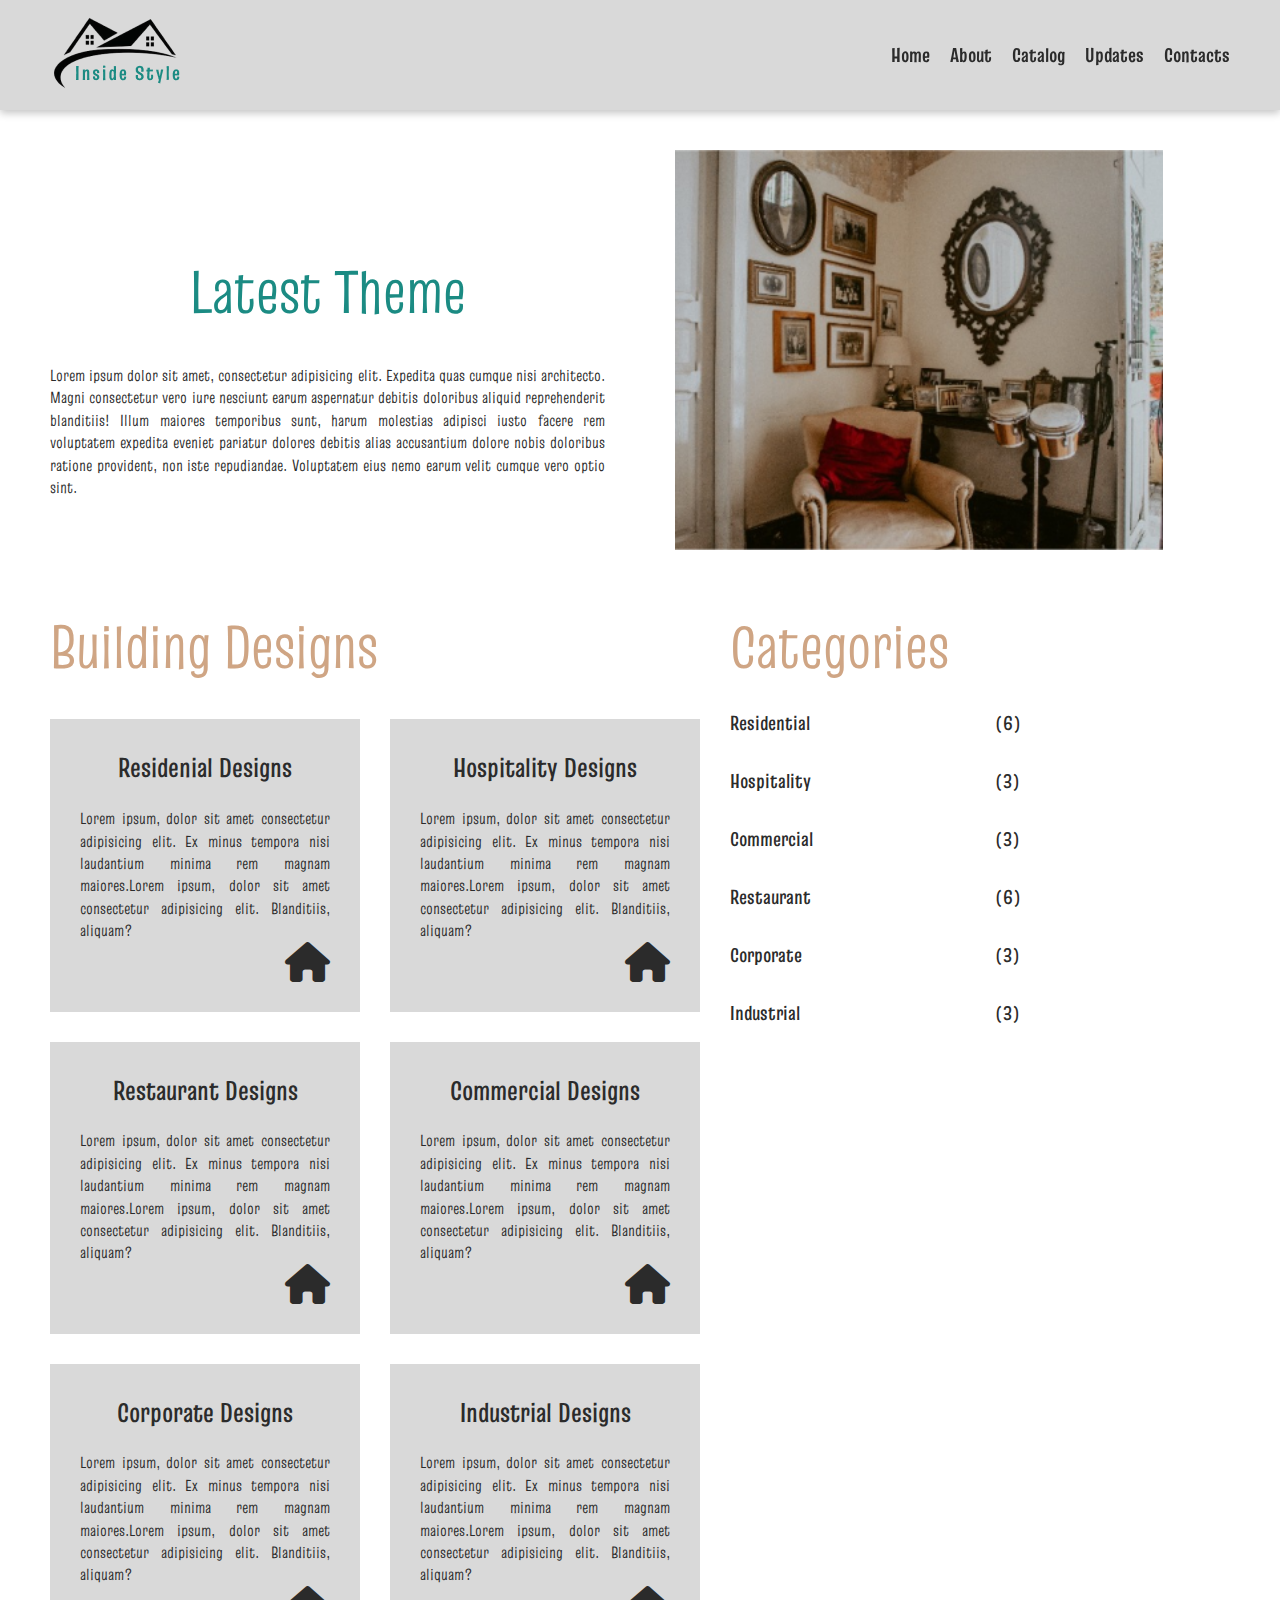
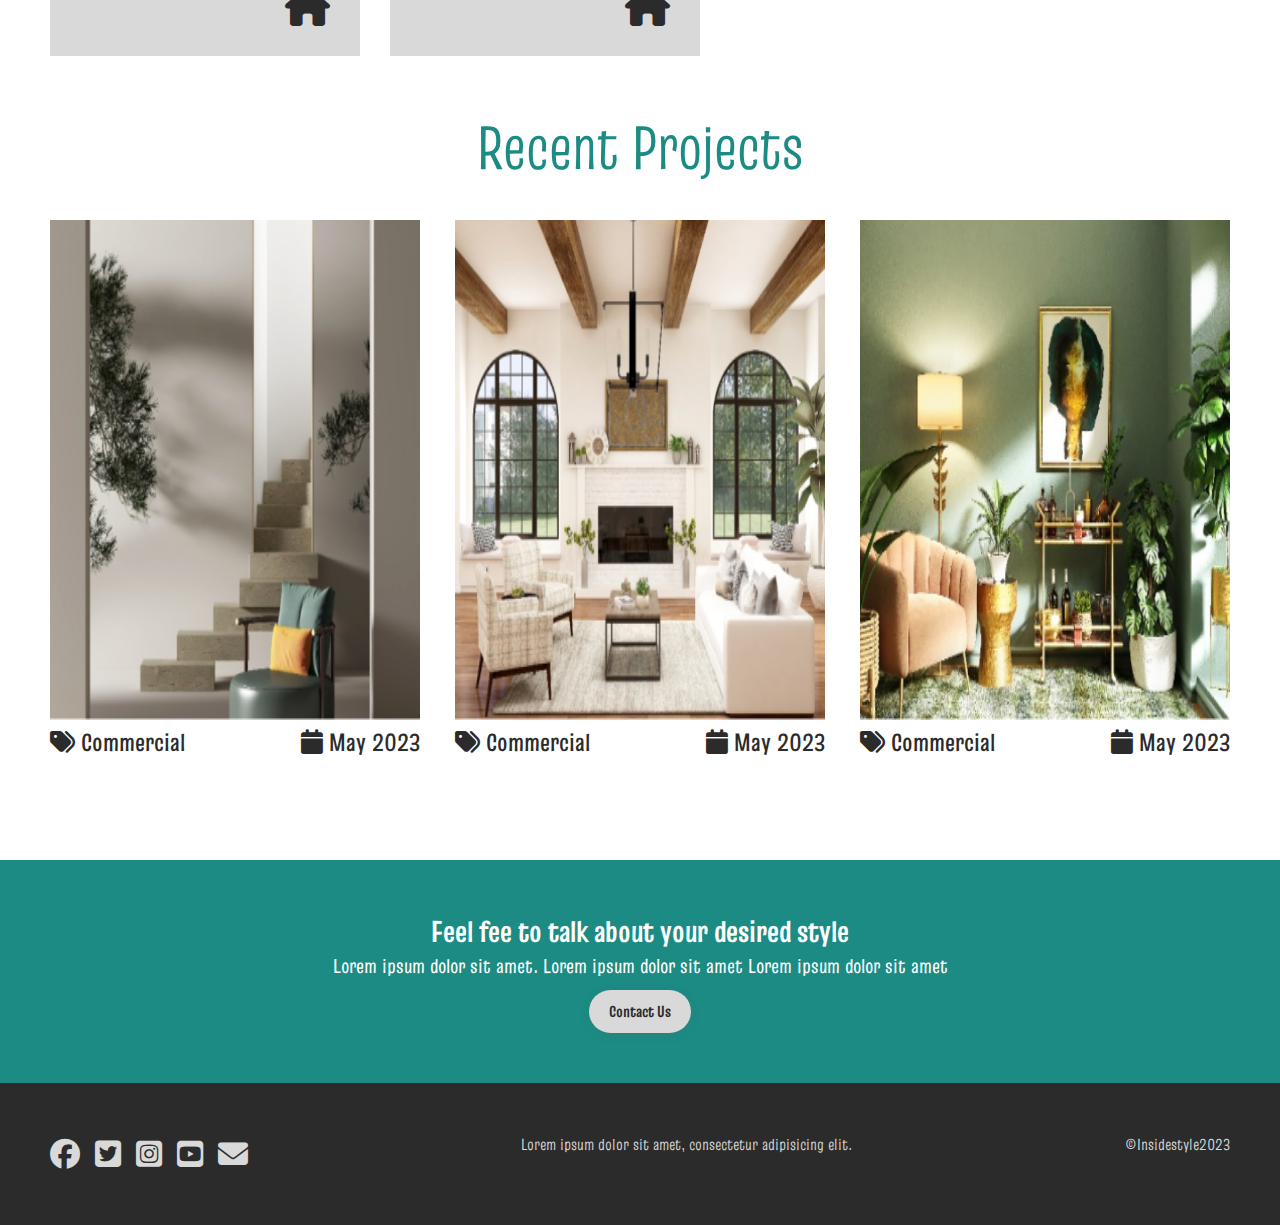
<file: updates.html>
<!DOCTYPE html>
<html lang="en">
  <head>
    <meta charset="UTF-8" />
    <meta name="viewport" content="width=device-width, initial-scale=1.0" />
    <title>Updates</title>

    <link rel="stylesheet" href="./style.css" />
    <link
      rel="stylesheet"
      href="https://cdnjs.cloudflare.com/ajax/libs/font-awesome/6.5.1/css/all.min.css"
    />
  </head>
  <body>
    <!-- header start -->
    <header class="header">
      <div class="container">
        <div class="header__wrapper">
          <img src="./img/LOGO.png" alt="" />
          <nav>
            <ul class="header__nav">
              <li><a href="index.html">Home</a></li>
              <li><a href="aboutUs.html">About</a></li>
              <li><a href="catalog.html">Catalog</a></li>
              <li><a href="updates.html">Updates</a></li>
              <li><a href="contactUs.html">Contacts</a></li>
            </ul>
          </nav>
          <div class="toggle__menu">
            <span></span>
            <span></span>
            <span></span>
          </div>
        </div>
      </div>
    </header>
    <!-- header end -->

    <section class="updates">
      <div class="container">
        <div class="updates__wrapper">
          <div class="updates__left">
            <h1>Latest Theme</h1>
            <p>
              Lorem ipsum dolor sit amet, consectetur adipisicing elit. Expedita
              quas cumque nisi architecto. Magni consectetur vero iure nesciunt
              earum aspernatur debitis doloribus aliquid reprehenderit
              blanditiis! Illum maiores temporibus sunt, harum molestias
              adipisci iusto facere rem voluptatem expedita eveniet pariatur
              dolores debitis alias accusantium dolore nobis doloribus ratione
              provident, non iste repudiandae. Voluptatem eius nemo earum velit
              cumque vero optio sint.
            </p>
          </div>
          <div class="updates__right">
            <img src="./img/catalog-3.png" alt="" />
          </div>
        </div>
      </div>
    </section>

    <sections class="buildingDesigns">
      <div class="container">
        <div class="buildingDesigns__wrapper">
          <div class="designs__left">
            <h2>Building Designs</h2>

            <div class="buildingDesigns__services">
              <div class="services__wrapper">
                <div class="services__left">
                  <h4>Residenial Designs</h4>
                  <p>
                    Lorem ipsum, dolor sit amet consectetur adipisicing elit. Ex
                    minus tempora nisi laudantium minima rem magnam
                    maiores.Lorem ipsum, dolor sit amet consectetur adipisicing
                    elit. Blanditiis, aliquam?
                  </p>
                  <i class="fa fa-home" aria-hidden="true"></i>
                </div>
                <div class="services__left">
                  <h4>Hospitality Designs</h4>
                  <p>
                    Lorem ipsum, dolor sit amet consectetur adipisicing elit. Ex
                    minus tempora nisi laudantium minima rem magnam
                    maiores.Lorem ipsum, dolor sit amet consectetur adipisicing
                    elit. Blanditiis, aliquam?
                  </p>
                  <i class="fa fa-home" aria-hidden="true"></i>
                </div>

                <div class="services__left">
                  <h4>Restaurant Designs</h4>
                  <p>
                    Lorem ipsum, dolor sit amet consectetur adipisicing elit. Ex
                    minus tempora nisi laudantium minima rem magnam
                    maiores.Lorem ipsum, dolor sit amet consectetur adipisicing
                    elit. Blanditiis, aliquam?
                  </p>
                  <i class="fa fa-home" aria-hidden="true"></i>
                </div>
                <div class="services__left">
                  <h4>Commercial Designs</h4>
                  <p>
                    Lorem ipsum, dolor sit amet consectetur adipisicing elit. Ex
                    minus tempora nisi laudantium minima rem magnam
                    maiores.Lorem ipsum, dolor sit amet consectetur adipisicing
                    elit. Blanditiis, aliquam?
                  </p>
                  <i class="fa fa-home" aria-hidden="true"></i>
                </div>

                <div class="services__left">
                  <h4>Corporate Designs</h4>
                  <p>
                    Lorem ipsum, dolor sit amet consectetur adipisicing elit. Ex
                    minus tempora nisi laudantium minima rem magnam
                    maiores.Lorem ipsum, dolor sit amet consectetur adipisicing
                    elit. Blanditiis, aliquam?
                  </p>
                  <i class="fa fa-home" aria-hidden="true"></i>
                </div>
                <div class="services__left">
                  <h4>Industrial Designs</h4>
                  <p>
                    Lorem ipsum, dolor sit amet consectetur adipisicing elit. Ex
                    minus tempora nisi laudantium minima rem magnam
                    maiores.Lorem ipsum, dolor sit amet consectetur adipisicing
                    elit. Blanditiis, aliquam?
                  </p>
                  <i class="fa fa-home" aria-hidden="true"></i>
                </div>
              </div>
            </div>
          </div>
          <div class="designs__right">
            <h2>Categories</h2>
            <div class="categories__data">
              <!-- designs data 1 start -->
              <div class="categories__wrapper">
                <div class="categories__name">
                  <h5>Residential</h5>
                </div>
                <div class="categories__numbers">
                  <h5>(6)</h5>
                </div>
                <!-- designs data 1 end -->

                <!-- designs data 2 start -->
                <div class="categories__name">
                  <h5>Hospitality</h5>
                </div>
                <div class="categories__numbers">
                  <h5>(3)</h5>
                </div>
                <!-- designs data 2 end -->

                <!-- designs data 3 start -->
                <div class="categories__name">
                  <h5>Commercial</h5>
                </div>
                <div class="categories__numbers">
                  <h5>(3)</h5>
                </div>
                <!-- designs data 3 end -->

                <!-- designs data 4 start -->
                <div class="categories__name">
                  <h5>Restaurant</h5>
                </div>
                <div class="categories__numbers">
                  <h5>(6)</h5>
                </div>
                <!-- designs data 4 end -->

                <!-- designs data 5 start -->
                <div class="categories__name">
                  <h5>Corporate</h5>
                </div>
                <div class="categories__numbers">
                  <h5>(3)</h5>
                </div>
                <!-- designs data 5 end -->

                <!-- designs data 6 start -->
                <div class="categories__name">
                  <h5>Industrial</h5>
                </div>
                <div class="categories__numbers">
                  <h5>(3)</h5>
                </div>
                <!-- designs data 6 end -->
              </div>
            </div>
          </div>
        </div>
      </div>
    </sections>

    <sections class="recentProjects">
      <div class="container">
        <h2>Recent Projects</h2>
        <div class="recentProjects__wrapper">
          <!-- image 1 -->
          <div class="recentProjects__image">
            <img src="./img/latest-1.png" alt="" />

            <!-- image data 1 start -->
            <div class="recentProjects__imageData">
              <div class="recentprojects__name">
                <span
                  ><i class="fa fa-tags" aria-hidden="true"></i>
                  Commercial</span
                >
              </div>
              <div class="recentprojects__date">
                <span
                  ><i class="fa fa-calendar" aria-hidden="true"></i> May
                  2023</span
                >
              </div>
            </div>
            <!-- image data 1 end -->
          </div>

          <!-- image 2 -->
          <div class="recentProjects__image">
            <img src="./img/latest-2.png" alt="" />

            <!-- image data 2 start -->
            <div class="recentProjects__imageData">
              <div class="recentprojects__name">
                <span
                  ><i class="fa fa-tags" aria-hidden="true"></i>
                  Commercial</span
                >
              </div>
              <div class="recentprojects__date">
                <span
                  ><i class="fa fa-calendar" aria-hidden="true"></i> May
                  2023</span
                >
              </div>
            </div>
            <!-- image data 2 end -->
          </div>

          <!-- image 3 -->
          <div class="recentProjects__image">
            <img src="./img/latest-3.png" alt="" />

            <!-- image data 3 start -->
            <div class="recentProjects__imageData">
              <div class="recentprojects__name">
                <span
                  ><i class="fa fa-tags" aria-hidden="true"></i>
                  Commercial</span
                >
              </div>
              <div class="recentprojects__date">
                <span
                  ><i class="fa fa-calendar" aria-hidden="true"></i> May
                  2023</span
                >
              </div>
            </div>
            <!-- image data 3 end -->
          </div>
        </div>
      </div>
    </sections>

    <!-- CTA start-->
    <section class="cta">
      <div class="container">
        <div class="cta__wrapper">
          <div class="cta__details1">
            <h4>Feel fee to talk about your desired style</h4>
          </div>
          <div class="cta__details2">
            <h6>
              Lorem ipsum dolor sit amet. Lorem ipsum dolor sit amet Lorem ipsum
              dolor sit amet
            </h6>
          </div>
          <a href="" class="btn bg-semilight"> Contact Us</a>
        </div>
      </div>
    </section>
    <!-- CTA end-->

    <!-- footer start-->
    <footer>
      <div class="container">
        <div class="footer__wrapper">
          <div class="footer__icons">
            <ul>
              <li>
                <a href=""><i class="fa-brands fa-facebook"></i></a>
              </li>
            </ul>
            <ul>
              <li>
                <a href=""><i class="fa-brands fa-square-twitter"></i></a>
              </li>
            </ul>
            <ul>
              <li>
                <a href=""><i class="fa-brands fa-square-instagram"></i></a>
              </li>
            </ul>
            <ul>
              <li>
                <a href=""> <i class="fa-brands fa-square-youtube"></i></a>
              </li>
            </ul>
            <ul>
              <li>
                <a href=""><i class="fa-solid fa-envelope"></i></a>
              </li>
            </ul>
          </div>
          <div class="footer__address">
            <h6>Lorem ipsum dolor sit amet, consectetur adipisicing elit.</h6>
          </div>
          <div class="footer__copyright"><h6>©Insidestyle2023</h6></div>
        </div>
      </div>
    </footer>
    <!-- footer end-->
    <script src="./script.js"></script>
  </body>
</html>
</file>
<file: style.css>
@import url("https://fonts.googleapis.com/css2?family=Truculenta:opsz,wght@12..72,100;12..72,400;12..72,700&display=swap");

:root {
  --clr-dark: #2b2b2b;
  --clr-light: #fff;
  --clr-primary: #1b8b83;
  --clr-secondary: #cfa584;
  --clr-semi-light: #d9d9d9;
  --truculenta: "Truculenta", sans-serif;
}

* {
  -webkit-box-sizing: border-box;
  -moz-box-sizing: border-box;
  box-sizing: border-box;
}
*:before,
*:after {
  -webkit-box-sizing: border-box;
  -moz-box-sizing: border-box;
  box-sizing: border-box;
}
html,
body,
div,
span,
applet,
object,
iframe,
h1,
h2,
h3,
h4,
h5,
h6,
p,
blockquote,
pre,
a,
abbr,
acronym,
address,
big,
cite,
code,
del,
dfn,
em,
font,
ins,
kbd,
q,
s,
samp,
small,
strike,
strong,
sub,
sup,
tt,
var,
dl,
dt,
dd,
ol,
ul,
li,
fieldset,
form,
label,
legend,
table,
caption,
tbody,
tfoot,
thead,
tr,
th,
td {
  border: 0;
  font-family: inherit;
  font-size: 100%;
  font-style: inherit;
  font-weight: inherit;
  margin: 0;
  outline: 0;
  padding: 0;
  vertical-align: baseline;
  scroll-behavior: smooth;
  list-style: none;
}
html {
  font-size: 62.5%;
  height: 100%;
}
body {
  color: var(--clr-dark);
  font-family: var(--truculenta);
  font-size: 1.6rem;
  overflow-x: hidden;
  line-height: 1.4;
}
table {
  border-collapse: collapse;
  border-spacing: 0;
}
article,
aside,
footer,
header,
nav,
section,
time {
  display: block;
}
a {
  text-decoration: none;
}
img {
  max-width: 100%;
}

.container {
  width: 100%;
  max-width: 150rem;
  margin: 0 auto;
  padding: 0 5rem;
}
/* header */
.header {
  background-color: var(--clr-semi-light);
  padding: 1rem 0;
  box-shadow: rgba(0, 0, 0, 0.24) 0px 3px 8px;
  position: fixed;
  width: 100%;
  z-index: 9999;
}
.header .header__wrapper {
  display: flex;
  justify-content: space-between;
  align-items: center;
}
.header .header__wrapper nav ul {
  display: flex;
  /* flex-direction: row; */
  gap: 2rem;
}
.header .header__wrapper nav ul li a {
  color: var(--clr-dark);
  font-size: 2rem;
  font-weight: 700;
}
.header .header__wrapper nav ul li a:hover {
  color: var(--clr-primary);
}
.header .toggle__menu {
  display: none;
}

/* header reponsive */

@media screen and (max-width: 520px) {
  .header .toggle__menu,
  .header .header__nav {
    display: flex;
    flex-direction: column;
    gap: 0.5rem;
  }

  .header .toggle__menu span {
    color: var(--clr-primary);
    display: block;
    width: 3rem;
    height: 0.3rem;
    border: 2px solid;
    border-radius: 1rem;
  }

  .header .header__nav {
    position: fixed;
    top: 0;
    height: 100vh;
    width: 100%;
    background-color: var(--clr-semi-light);
    text-align: center;
    justify-content: center;
    z-index: 999;
    transform: translateY(-18rem);
    margin-top: 25rem;
    gap: 2rem;
    right: -100rem;
    transition: 0.5s ease;
  }

  .header .header__nav.open {
    right: 0;
  }

  .header .header__wrapper img {
    width: 10rem;
  }

  .toggle__menu span:nth-child(1) {
    transform: translate(0, 11px) rotate(230deg);
    transition: 0.5s ease;
  }

  .toggle__menu span:nth-child(2) {
    opacity: 0;
    transition: 0.5s ease;
  }

  .toggle__menu span:nth-child(3) {
    transform: translate(0, -7px) rotate(-230deg);
    transition: 0.5s ease;
  }
}

@media screen and (max-width: 853px) {
  .header .toggle__menu {
    display: flex;
    flex-direction: column;
    gap: 0.5rem;
  }

  .header .header__nav {
    position: fixed;
    top: 0;
    height: 100vh;
    width: 100%;
    background-color: var(--clr-semi-light);
    display: flex;
    flex-direction: column;
    text-align: center;
    justify-content: center;
    z-index: 999;
    transform: translateY(-18rem);
    margin-top: 25rem;
    gap: 2rem;
    right: -100rem;
    transition: 0.5s ease;
  }

  .header .header__nav.open {
    right: 0;
  }

  .header .header__wrapper img {
    width: 10rem;
  }
  .toggle__menu span:nth-child(1) {
    transform: translate(0, 11px) rotate(230deg);
    transition: 0.5s ease;
  }

  .toggle__menu span:nth-child(2) {
    opacity: 0;
    transition: 0.5s ease;
  }

  .toggle__menu span:nth-child(3) {
    transform: translate(0, -7px) rotate(-230deg);
    transition: 0.5s ease;
  }
}

/* top */
.top {
  background-color: var(--clr-secondary);
  padding-top: 13rem;
  padding-right: 3rem;
  text-align: center;
}

.top .top__wrapper span {
  font-size: 1.7rem;
  font-weight: 100;
  margin-bottom: 5rem;
}
.top .top__wrapper h4 {
  line-height: 2.2rem;
  font-weight: 700;
  font-size: 3rem;
}

/* top */
.top {
  background-color: var(--clr-secondary);
  padding-top: 13rem;
  padding-right: 3rem;
  text-align: center;
}

.top .top__wrapper span {
  font-size: 1.7rem;
  font-weight: 100;
  margin-bottom: 5rem;
}
.top .top__wrapper h4 {
  line-height: 2.2rem;
  font-weight: 700;
  font-size: 3rem;
  padding-bottom: 3rem;
}
/* banner */

.banner {
  background-color: var(--clr-semi-light);
  padding-top: 4rem;
  padding-bottom: 20rem;
}

.banner .banner__wrapper {
  display: flex;
  justify-content: space-between;
}

.banner .banner__wrapper .banner__left {
  max-width: 80rem;
}
.banner__wrapper .banner__left ul li {
  line-height: 5rem;
}
.banner__wrapper .banner__left ul li:nth-child(1) {
  color: var(--clr-primary);
  font-size: 5rem;
  font-weight: 700;
}

.banner__wrapper .banner__left ul li:nth-child(2) {
  color: var(--clr-secondary);
  font-size: 5rem;
  font-weight: 700;
  margin-left: 7rem;
}

.banner__wrapper .banner__left ul li:nth-child(3) {
  position: absolute;
  color: var(--clr-primary);
  font-size: 5rem;
  font-weight: 100;
}
.banner__wrapper .banner__left ul li:nth-child(3)::before {
  display: inline-block;
  position: relative;
  content: " ";
  background-color: var(--clr-primary);
  width: 20rem;
  height: 0.2rem;
  bottom: 1rem;
  right: 1rem;
}
.banner__wrapper .banner__left p {
  margin-top: 7rem;
  margin-bottom: 3rem;
}

.banner .banner__right {
  display: flex;
  gap: 3rem;
}

.banner .banner__right img:first-child {
  position: relative;
}

.banner .banner__right img:last-child {
  position: relative;
  top: 7rem;
}

/* banner-responsive */
@media screen and (max-width: 520px) {
  .banner .banner__wrapper {
    flex-direction: column;
  }
  .banner .banner__right img {
    display: none;
  }
}

/* repeatable pattern */
.btn {
  background-color: transparent;
  border: transparent;
  border-radius: 10rem;
  padding: 1rem 2rem;
  box-shadow: rgba(99, 99, 99, 0.2) 0px 2px 8px 0px;
  color: transparent;
  font-weight: 700;
}

.btn.bg-semilight {
  background-color: var(--clr-semi-light);
  color: var(--clr-semi-dark);
}

.btn.bg-semilight:hover {
  background-color: var(--clr-semi-dark);
  color: var(--clr-semi-light);
}

.btn.bg-dark {
  background-color: var(--clr-dark);
  color: var(--clr-semi-light);
}

.btn.bg-dark:hover {
  background-color: var(--clr-semi-light);
  color: var(--clr-semi-dark);
}

.btn--nobg {
  color: var(--clr-primary);
}

.btn--nobg:hover {
  color: darken var(--clr-primary);
}

.about {
  background-color: var(--clr-dark);
  padding-top: 4rem;
  padding-bottom: 10rem;
}

.about .about__title h2 {
  position: absolute;
  color: var(--clr-primary);
  font-size: 3rem;
  font-weight: 700;
  margin-top: 3rem;
}
.about .about__title h2::before {
  display: inline-block;
  position: relative;
  content: " ";
  background-color: var(--clr-primary);
  width: 117rem;
  height: 0.2rem;
  bottom: 1rem;
  right: 1rem;
  margin-right: 5rem;
}

.about__wrapper {
  display: flex;
  justify-content: center;
  align-items: center;
  padding-top: 13rem;
  gap: 5rem;
}

.about__wrapper .about__left img {
  width: 155rem;
  height: 65rem;
}

.about .about__wrapper .about__right p {
  color: var(--clr-light);
  text-align: justify;
  font-size: 1.9rem;
  line-break: 0.8rem;
  word-wrap: break-word;
}

.about__wrapper .about__right p:nth-child(1) {
  margin-bottom: 3rem;
  padding-top: 10rem;
}

.about__wrapper .about__right p:nth-child(2) {
  margin-bottom: 3rem;
}

/* about responsive */

@media screen and (max-width: 520px) {
  .about .about__title h2::before {
    display: none;
  }
  .about__wrapper {
    display: grid;
    grid-template-columns: 1fr;
    gap: 5rem;
  }
}

/* catalog */
.catalog .catalog__title h2 {
  position: absolute;
  color: var(--clr-primary);
  font-size: 3rem;
  font-weight: 700;
  margin-bottom: 10rem;
}
.catalog .catalog__title h2::after {
  display: inline-block;
  position: relative;
  content: " ";
  background-color: var(--clr-primary);
  width: 117rem;
  height: 0.2rem;
  bottom: 1rem;
  right: 1rem;
  margin-left: 5rem;
}
.catalog {
  padding: 5rem 0;
  background-color: var(--clr-semi-light);
}

.catalog .catalog__wrapper {
  display: grid;
  grid-template-columns: 1fr 1fr 1fr;
  justify-items: center;
}

.catalog .catalog__wrapper .catalog__card {
  max-width: 40rem;
  background-color: var(--clr-light);
  box-shadow: rgba(0, 0, 0, 0.24) 0px 3px 8px;
  margin-top: 10rem;
}

.catalog .catalog__wrapper .catalog__card img {
  width: 40rem;
}

.catalog .catalog__wrapper .catalog__card .catalog__details {
  padding: 2.5rem;
}

.catalog .catalog__wrapper .catalog__card .catalog__details h4 {
  color: var(--clr-secondary);
  font-size: 2.5rem;
  font-weight: 700;
  margin-bottom: 1rem;
}

.catalog .catalog__wrapper .catalog__card .catalog__details p {
  font-size: 2rem;
  margin-bottom: 1rem;
}

/* catalog responsive */

@media screen and (max-width: 520px) {
  .catalog .catalog__title h2::after {
    display: none;
  }

  .catalog .catalog__wrapper {
    grid-template-columns: 1fr;
  }
  .catalog .catalog__wrapper .catalog__card {
    margin-bottom: 2rem;
  }
}

.cta {
  padding: 5rem 0;
  background-color: var(--clr-primary);
}

.cta .cta__wrapper {
  display: flex;
  flex-direction: column;
  align-items: center;
}
.cta .cta__wrapper .cta__details1 {
  font-size: 3rem;
  font-weight: 700;
  color: var(--clr-light);
}

.cta .cta__wrapper .cta__details2 {
  font-size: 2rem;
  font-weight: 500;
  padding-bottom: 1rem;
  color: var(--clr-light);
}

/* footer */
footer {
  padding: 5rem 0;
  background-color: var(--clr-dark);
  color: var(--clr-semi-light);
}
footer .footer__wrapper {
  display: flex;
  justify-content: space-between;
}
footer .footer__wrapper .footer__icons {
  display: flex;
  gap: 1.5rem;
}
footer .footer__wrapper .footer__icons li a {
  color: var(--clr-semi-light);
  font-size: 3rem;
}

/* footer responsive */

@media screen and (max-width: 520px) {
  footer .footer__wrapper {
    flex-direction: column;
    align-items: center;
  }
}

@media screen and (max-width: 768px) {
  footer .footer__wrapper {
    flex-direction: column;
    align-items: center;
    max-width: 100%;
  }
}

/* aboutUs */
.aboutUs {
  background-color: var(--clr-semi-light);
  padding-top: 14rem;
  padding-bottom: 5rem;
}

.aboutUs .aboutUs__wrapper {
  display: grid;
  grid-template-columns: 55rem 1fr;
  align-items: center;
}

.aboutUs .aboutUs__wrapper .aboutUs__right h1 {
  font-size: 10rem;
  font-weight: 700;
  text-transform: uppercase;
  margin-bottom: 6rem;
  letter-spacing: 1.5rem;
}

.aboutUs .aboutUs__wrapper .aboutUs__right p {
  margin-bottom: 1rem;
}

.aboutUs .aboutUs__wrapper .social__icons {
  display: flex;
  gap: 2rem;
}
.aboutUs .aboutUs__wrapper .social__icons li a {
  color: var(--clr-dark);
  font-size: 3.5rem;
}

.aboutUs__wrapper .aboutUs__left h5 {
  position: absolute;
  color: var(--clr-dark);
  font-size: 2rem;
  font-weight: 500;
}
.aboutUs__wrapper .aboutUs__left h5:before {
  display: inline-block;
  position: relative;
  content: " ";
  background-color: var(--clr-dark);
  width: 29rem;
  height: 0.2rem;
  bottom: 1rem;
  margin-right: 4.6rem;
}

/* latest style */

.latestStyle {
  background-color: var(--clr-dark);
  padding: 5rem 0;
}

.latestStyle .latestStyle__title h2 {
  color: var(--clr-primary);
  font-size: 6rem;
  padding-top: 5rem;
}

.latestStyle .latestStyle__title p {
  color: var(--clr-light);
  font-size: 2rem;
  margin-bottom: 4rem;
}

.latestStyle .latestStyle__wrapper {
  display: grid;
  grid-template-columns: repeat(3, 1fr);
  justify-items: center;
}

.latestStyle .latestStyle__wrapper .latestStyle__card {
  max-width: 40rem;
  background-color: var(--clr-light);
  box-shadow: rgba(0, 0, 0, 0.24) 0px 3px 8px;
  margin-bottom: 5rem;
}

.latestStyle .latestStyle__wrapper .latestStyle__card img {
  width: 40rem;
}

.latestStyle .latestStyle__wrapper .latestStyle__card .latestStyle__details {
  padding: 2.5rem;
}

.latestStyle .latestStyle__wrapper .latestStyle__card .latestStyle__details h4 {
  color: var(--clr-secondary);
  font-size: 2.5rem;
  font-weight: 700;
  margin-bottom: 1rem;
}

.latestStyle .latestStyle__wrapper .latestStyle__card .latestStyle__details p {
  font-size: 2rem;
  margin-bottom: 1rem;
}

/* catalog */

.bannerCatalog {
  background-image: linear-gradient(
      rgba(255, 255, 255, 0.5),
      rgba(255, 255, 255, 0.5)
    ),
    url(./img/catalog-banner.png);
  padding-top: 10rem;
  background-repeat: no-repeat;
  background-size: cover;
  height: 100vh;
  display: flex;
  align-items: center;
  text-align: center;
}

.DesignPackage .DesignPackage__Title h2 {
  font-size: 7rem;
  text-align: center;
  font-weight: 700;
  color: var(--clr-primary);
}

.bannerCatalog .bannerCatalog__Wrapper .bannerCatalog__title h1 {
  font-size: 7rem;
  color: var(--clr-primary);
  font-weight: 600;
}

.DesignPackage {
  background-color: var(--clr-light);
  padding-top: 10rem;
}

.DesignPackage .DesignPackage__wrapper {
  display: flex;
  flex-direction: row;
  justify-items: center;
  align-items: center;
  gap: 5rem;
}
.DesignPackage__wrapper {
  padding: 12rem 0;
  padding-left: 25rem;
  padding-right: 25rem;
}

.DesignPackage .DesignPackage__wrapper .DesignPackage__title h2 {
  color: var(--clr-primary);
}

.DesignPackage .DesignPackage__wrapper .DesignPackage__text h4 {
  font-size: 5rem;
  font-weight: 500;
  color: var(--clr-primary);
  padding-bottom: 3rem;
  font-weight: bold;
}
.DesignPackage .DesignPackage__wrapper .DesignPackage__text p {
  text-align: justify;
  font-size: 2.5rem;
}

.DesignPackage .DesignPackage__wrapper .DesignPackage__image img {
  height: 50rem;
  width: 450rem;
}

.DesignPackage__wrapper:nth-child(odd) {
  background-color: var(--clr-semi-light);
  flex-direction: row-reverse;
}

.DesignPackage__wrapper:nth-child(even) {
  background-color: var(--clr-light);
}

/* updates */

.updates {
  background-color: var(--clr-light);
  padding: 5rem 0;
  padding-top: 15rem;
}

.updates .updates__wrapper {
  display: grid;
  grid-template-columns: 1fr 1fr;
  grid-gap: 7rem;
}

.updates .updates__wrapper .updates__left p {
  text-align: justify;
}

.updates .updates__wrapper .updates__left h1 {
  color: var(--clr-primary);
  font-size: 6rem;
  padding-top: 10rem;
  padding-bottom: 3rem;
  text-align: center;
}

.updates .updates__wrapper .updates__right img {
  height: 40rem;
}

/* updates responsive */

@media screen and (max-width: 520px) {
  .updates .updates__wrapper {
    display: grid;
    grid-template-columns: 30rem;
    grid-gap: 2rem;
    justify-content: center;
  }

  .updates .updates__wrapper .updates__left h1 {
    color: var(--clr-primary);
    font-size: 6rem;
    padding-top: 0;
    padding-bottom: 3rem;
    text-align: center;
  }

  .updates .updates__wrapper .updates__right img {
    padding-top: 2rem;
  }
}

@media screen and (max-width: 280px) {
  .updates .updates__wrapper {
    display: grid;
    grid-template-columns: 25rem;
    grid-gap: 2rem;
    justify-content: center;
  }
}

.buildingDesigns {
  background-color: var(--clr-light);
  padding: 5rem 0;
  padding-top: 15rem;
  margin: auto;
}

.buildingDesigns .buildingDesigns__wrapper {
  display: grid;
  grid-template-columns: 1fr 50rem;
  grid-gap: 3rem;
}

.buildingDesigns .buildingDesigns__wrapper h2 {
  color: var(--clr-secondary);
  font-size: 6rem;
  padding-bottom: 3rem;
}

.buildingDesigns
  .buildingDesigns__wrapper
  .designs__left
  .buildingDesigns__services
  .services__wrapper {
  display: grid;
  grid-template-columns: repeat(2, 1fr);
  grid-template-rows: repeat(3, 1fr);
  grid-column-gap: 30px;
  grid-row-gap: 30px;
  padding-bottom: 5rem;
}

.buildingDesigns
  .buildingDesigns__wrapper
  .designs__left
  .buildingDesigns__services
  .services__wrapper
  .services__left {
  background-color: var(--clr-semi-light);
  padding: 3rem;
}
.buildingDesigns
  .buildingDesigns__wrapper
  .designs__left
  .buildingDesigns__services
  .services__wrapper
  .services__left
  h4 {
  text-align: center;
  font-weight: 600;
  font-size: 2.7rem;
  padding-bottom: 2rem;
}

.buildingDesigns
  .buildingDesigns__wrapper
  .designs__left
  .buildingDesigns__services
  .services__wrapper
  .services__left
  p {
  text-align: justify;
}

.buildingDesigns
  .buildingDesigns__wrapper
  .designs__left
  .buildingDesigns__services
  .services__wrapper
  .services__left
  i {
  float: right;
  font-size: 4rem;
}

.buildingDesigns
  .buildingDesigns__wrapper
  .designs__right
  .categories__data
  .categories__wrapper {
  display: grid;
  grid-template-columns: repeat(2, 1fr);
  grid-template-rows: repeat(6, 1fr);
  grid-column-gap: 30px;
  grid-row-gap: 30px;
}
.buildingDesigns
  .buildingDesigns__wrapper
  .designs__right
  .categories__data
  .categories__wrapper
  h5 {
  font-weight: 600;
  font-size: 2rem;
}

.buildingDesigns .buildingDesigns__wrapper .designs__right h2 {
  padding-bottom: 2rem;
}

/* Building Designs Responsive */

@media screen and (max-width: 520px) {
  .buildingDesigns .buildingDesigns__wrapper {
    display: grid;
    grid-template-columns: 1fr;
    justify-content: center;
  }

  .buildingDesigns
    .buildingDesigns__wrapper
    .designs__left
    .buildingDesigns__services
    .services__wrapper
    .services__left
    i {
    float: right;
    font-size: 4rem;
    padding-top: 2rem;
  }

  .buildingDesigns
    .buildingDesigns__wrapper
    .designs__left
    .buildingDesigns__services
    .services__wrapper
    .services__left
    p {
    text-align: left;
    word-wrap: break-word;
  }
}

@media screen and (max-width: 280px) {
  .buildingDesigns
    .buildingDesigns__wrapper
    .designs__left
    .buildingDesigns__services
    .services__wrapper {
    display: grid;
    grid-template-columns: 1fr;
    grid-template-rows: repeat(6, 1fr);
    grid-column-gap: 30px;
    grid-row-gap: 30px;
    padding-bottom: 5rem;
  }

  .buildingDesigns
    .buildingDesigns__wrapper
    .designs__right
    .categories__data
    .categories__wrapper {
    justify-items: center;
  }

  .buildingDesigns .buildingDesigns__wrapper h2 {
    font-size: 4rem;
    text-align: center;
  }

  .buildingDesigns .buildingDesigns__wrapper p {
    text-align: center;
    font-size: 1.5rem;
  }
}

@media screen and (max-width: 375px) {
  .buildingDesigns
    .buildingDesigns__wrapper
    .designs__left
    .buildingDesigns__services
    .services__wrapper {
    display: grid;
    grid-template-columns: 1fr;
    grid-column-gap: 30px;
    grid-row-gap: 30px;
    padding-bottom: 5rem;
  }

  .buildingDesigns
    .buildingDesigns__wrapper
    .designs__right
    .categories__data
    .categories__wrapper {
    justify-items: center;
  }

  .buildingDesigns .buildingDesigns__wrapper h2 {
    font-size: 3rem;
    padding-bottom: 3rem;
    text-align: center;
  }
}

@media screen and (max-width: 414px) {
  .buildingDesigns
    .buildingDesigns__wrapper
    .designs__left
    .buildingDesigns__services
    .services__wrapper {
    grid-template-columns: repeat(2, 18rem);
  }

  .buildingDesigns
    .buildingDesigns__wrapper
    .designs__right
    .categories__data
    .categories__wrapper {
    justify-items: center;
  }

  .buildingDesigns .buildingDesigns__wrapper .designs__right h2 {
    padding-bottom: 2rem;
    text-align: center;
  }

  .buildingDesigns .buildingDesigns__wrapper h2 {
    color: var(--clr-secondary);
    font-size: 4rem;
    padding-bottom: 3rem;
    text-align: center;
  }

  .buildingDesigns
    .buildingDesigns__wrapper
    .designs__left
    .buildingDesigns__services
    .services__wrapper
    .services__left
    i {
    text-align: center;
  }
}

@media screen and (max-width: 430px) {
  .buildingDesigns
    .buildingDesigns__wrapper
    .designs__left
    .buildingDesigns__services
    .services__wrapper {
    grid-template-columns: repeat(2, 18rem);
  }

  .buildingDesigns .buildingDesigns__wrapper h2 {
    font-size: 6rem;
    text-align: center;
  }

  .buildingDesigns
    .buildingDesigns__wrapper
    .designs__right
    .categories__data
    .categories__wrapper {
    text-align: center;
  }
}

@media screen and (max-width: 360px) {
  .buildingDesigns__wrapper
    .designs__left
    .buildingDesigns__services
    .services__wrapper {
    grid-template-columns: 1fr;
    grid-template-rows: 0;
  }
}

@media screen and (max-width: 768px) {
  .buildingDesigns
    .buildingDesigns__wrapper
    .designs__right
    .categories__data
    .categories__wrapper {
    grid-template-columns: repeat(2, 1fr);
  }
}

@media screen and (max-width: 853px) {
  .buildingDesigns
    .buildingDesigns__wrapper
    .designs__left
    .buildingDesigns__services
    .services__wrapper {
    grid-template-columns: 20rem 20rem;
  }
}

.recentProjects h2 {
  color: var(--clr-primary);
  font-size: 6rem;
  padding-bottom: 3rem;
  text-align: center;
}

.recentProjects .recentProjects__wrapper {
  display: grid;
  grid-template-columns: repeat(3, 1fr);
  grid-template-rows: 1fr;
  grid-column-gap: 35px;
  padding-bottom: 10rem;
}

.recentProjects .recentProjects__wrapper img {
  height: 50rem;
  width: 60rem;
}

.recentProjects .recentProjects__wrapper .recentProjects__imageData {
  display: grid;
  grid-template-columns: repeat(2, 1fr);
  grid-template-rows: 1fr;
}

.recentProjects
  .recentProjects__wrapper
  .recentProjects__image
  .recentProjects__imageData
  .recentprojects__date
  span {
  float: right;
}

.recentProjects .recentProjects__wrapper .recentProjects__imageData span {
  font-size: 2.5rem;
  font-weight: 600;
}

@media screen and (max-width: 520px) {
  .recentProjects .recentProjects__wrapper {
    display: grid;
    grid-template-columns: 1fr;
    grid-template-rows: 1fr;
    grid-row-gap: 35px;
    padding-bottom: 10rem;
  }
}

@media screen and (max-width: 280px) {
  .recentProjects h2 {
    padding-top: 2rem;
    font-size: 3.2rem;
    padding-bottom: 3rem;
    text-align: center;
  }

  .updates .updates__wrapper {
  }

  .recentProjects .recentProjects__wrapper img {
    height: 25rem;
    width: 40rem;
  }

  .recentProjects .recentProjects__wrapper .recentProjects__imageData span {
    font-size: 1.5rem;
    font-weight: 600;
  }
}

@media screen and (max-width: 375px) {
  .recentProjects h2 {
    font-size: 3rem;
    padding-top: 3rem;
  }

  .recentProjects .recentProjects__wrapper img {
    height: 25rem;
    width: 40rem;
  }
}

@media screen and (max-width: 414px) {
  .recentProjects h2 {
    font-size: 5rem;
    padding-top: 3rem;
  }

  .recentProjects .recentProjects__wrapper img {
    height: 25rem;
    width: 40rem;
  }
}

@media screen and (max-width: 853px) {
  .recentProjects .recentProjects__wrapper .recentProjects__imageData {
    display: grid;
    grid-template-columns: 1fr;
  }

  .recentProjects
    .recentProjects__wrapper
    .recentProjects__imageData
    .recentprojects__date {
    float: left;
  }

  .recentProjects .recentProjects__imageData {
    font-size: 10px;
  }

  .recentProjects .recentProjects__wrapper img {
    height: 25rem;
    width: 40rem;
  }
}

/* contact us */

.ContactUs {
  padding-top: 25rem;
}

.ContactUs .ContactUs__wrapper {
  display: grid;
  grid-template-columns: 50rem 55rem;
  grid-gap: 5rem;
}

form {
  display: grid;
  grid-template-columns: 1fr;
  padding: 4rem 0;
}
form input,
textarea {
  border-style: none;
  border-bottom: 2px solid var(--clr-dark);
  padding: 2rem 0;
  font-style: var(--truculenta);
}

form textarea:focus,
input:focus {
  outline: none;
}

.ContactUs .ContactUs__wrapper .ContactUs__left a {
  margin-top: 2rem;
  padding: 1rem;
  text-align: center;
  background-color: var(--clr-dark);
  color: var(--clr-light);
  font-size: 2rem;
  border-radius: 4rem;
  text-transform: uppercase;
}

.ContactUs .ContactUs__wrapper .ContactUs__left h1 {
  font-size: 5rem;
  color: var(--clr-primary);
  font-weight: 600;
}

.ContactUs .ContactUs__wrapper .ContactUs__left p {
  font-size: 1.7rem;
  margin-top: 2rem;
}

.ContactUs .ContactUs__wrapper .ContactUs__right {
  margin-bottom: 3rem;
  color: var(--clr-light);
}

.ContactUs .ContactUs__wrapper .ContactUs__right .ContactUs__details {
  background-color: var(--clr-dark);
  display: flex;
  flex-direction: column;
  padding: 5rem;
  margin-top: 9rem;
}

.ContactUs .ContactUs__wrapper .ContactUs__right .ContactUs__details span {
  font-size: 2rem;
  margin: 1rem;
}

.ContactUs .ContactUs__wrapper .ContactUs__right .ContactUs__details i {
  color: var(--clr-secondary);
}

.ContactUs
  .ContactUs__wrapper
  .ContactUs__right
  .ContactUs__details
  i
  .ContactUs
  .ContactUs__wrapper
  .ContactUs__right
  .ContactUs__details
  span:last-child {
  padding-bottom: 6rem;
}

.ContactUs .ContactUs__wrapper .ContactUs__right .ContactUs__details h4 {
  padding-bottom: 3rem;
}

.ContactUs .ContactUs__wrapper .ContactUs__right h4 {
  font-size: 3rem;
  font-weight: 600;
}
</file>
